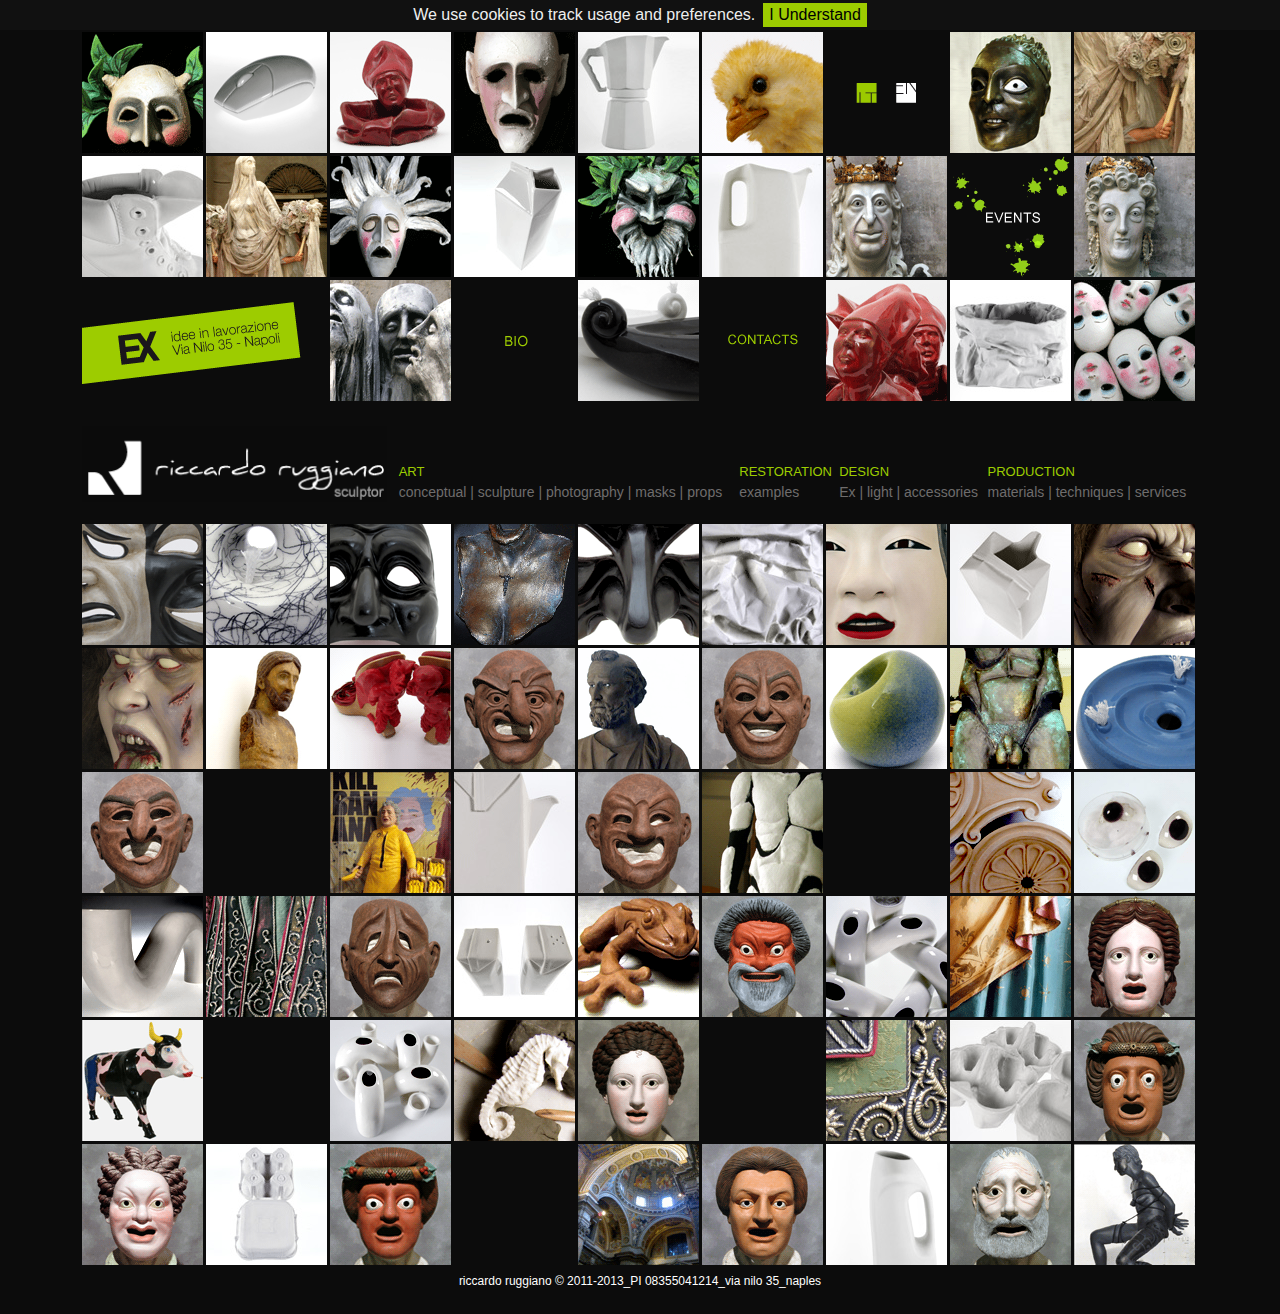
<file: en/index.html>
<!DOCTYPE html PUBLIC "-//W3C//DTD XHTML 1.0 Strict//EN" "http://www.w3.org/TR/xhtml1/DTD/xhtml1-strict.dtd">
<html xmlns="http://www.w3.org/1999/xhtml" xml:lang="en" lang="en"><head>
<title>Riccardo Ruggiano</title>
<meta http-equiv="Content-Type" content="text/html; charset=UTF-8"/>
<meta http-equiv="Content-Style-Type" content="text/css"/>
<link href="favicon.ico" rel="shortcut icon" type="image/x-icon" />
<link href="style.css" rel="stylesheet" type="text/css"/>
<link href="jquery.fancybox-1.3.1.css" rel="stylesheet" type="text/css"/>
<script src="jquery-1.4.2.min.js" type="text/javascript"></script>
<script src="jquery.fancybox-1.3.1.js" type="text/javascript"></script>
<script src="gallery.js" type="text/javascript"></script>
<style type="text/css">
.table_up {
	font-family: Arial, Helvetica, sans-serif;
	font-size: small;
	color: #9dcc00;
}
.table_up a {
  color:#9dcc00;
  text-decoration:none;
}

.table_down {
	font-family: Arial, Helvetica, sans-serif;
	font-size: 14px;
  color:#6f6d6d;
	text-decoration:none;
}

.table_down a {
  color:#6f6d6d;
  text-decoration:none;
}

.table_down a:hover, .table_down a.current {
			color:#fff;
}

.tablepagine1 {
	color: #FFF;
	text-align: left;
	font-family: Arial, Helvetica, sans-serif;
	font-size: 12px;
}
.testoverde {
	color: #9dcc00;
}
.testodescr {
	color: #8a8a8a;
	font-weight: regular;
}
</style>
<script type="text/javascript">
function MM_swapImgRestore() { //v3.0
  var i,x,a=document.MM_sr; for(i=0;a&&i<a.length&&(x=a[i])&&x.oSrc;i++) x.src=x.oSrc;
}
function MM_preloadImages() { //v3.0
  var d=document; if(d.images){ if(!d.MM_p) d.MM_p=new Array();
    var i,j=d.MM_p.length,a=MM_preloadImages.arguments; for(i=0; i<a.length; i++)
    if (a[i].indexOf("#")!=0){ d.MM_p[j]=new Image; d.MM_p[j++].src=a[i];}}
}

function MM_findObj(n, d) { //v4.01
  var p,i,x;  if(!d) d=document; if((p=n.indexOf("?"))>0&&parent.frames.length) {
    d=parent.frames[n.substring(p+1)].document; n=n.substring(0,p);}
  if(!(x=d[n])&&d.all) x=d.all[n]; for (i=0;!x&&i<d.forms.length;i++) x=d.forms[i][n];
  for(i=0;!x&&d.layers&&i<d.layers.length;i++) x=MM_findObj(n,d.layers[i].document);
  if(!x && d.getElementById) x=d.getElementById(n); return x;
}

function MM_swapImage() { //v3.0
  var i,j=0,x,a=MM_swapImage.arguments; document.MM_sr=new Array; for(i=0;i<(a.length-2);i+=3)
   if ((x=MM_findObj(a[i]))!=null){document.MM_sr[j++]=x; if(!x.oSrc) x.oSrc=x.src; x.src=a[i+2];}
}
</script>
<link rel="stylesheet" type="text/css" href="jquery.cookiebar.css" />
<script type="text/javascript" src="jquery.cookiebar.js"></script> 
<script type="text/javascript">
  var _gaq = _gaq || [];
  _gaq.push(['_setAccount', 'UA-28624595-1']);
  _gaq.push(['_trackPageview']);
  (function() {
    var ga = document.createElement('script'); ga.type = 'text/javascript'; ga.async = true;
    ga.src = ('https:' == document.location.protocol ? 'https://ssl' : 'http://www') + '.google-analytics.com/ga.js';
    var s = document.getElementsByTagName('script')[0]; s.parentNode.insertBefore(ga, s);
  })();
</script>

</head>

<body id="page1" onload="MM_preloadImages('images/eng_switchlanguage_on.png')">
<div id="main" style="width:1116px; margin: 0 auto;">
    <!-- content -->
    <div id="content">
    	<!-- .thumbs -->
    	<ul class="thumbs">
        <li><a href="images/big/masks/1Socrate-immaginario_CALANDRINO_ENG.jpg" rel="maschere"><img src="images/thumbs/01_1_Calandrino_mask_Riccardo_Ruggiano_Socrate_immaginario_director_Roberto_De_Simone_costumer_Zaira_De_Vincentis.gif"></a></li>
        <li><a href="images/big/ex/01mouse_ENG.jpg" rel="ex"><img src="images/thumbs/02_1_Mouse_pen_holder_lead-free_porcelain_Ex-Collection_Riccardo_Ruggiano.gif"></a></li>
        <a href="images/big/ex/02mouse_ENG.jpg" rel="ex"></a>
        <li><a href="images/big/scultura/1_scultura_San_Gennaro_Miracolo_Totale_Ruggiano_1.jpg" rel="scultura"><img src="images/thumbs/03_1_San_Gennaro_Saint_Januarius_Miracolo_Totale_Total_Miracle_Riccardo_Ruggiano.gif"></a></li>
        <a href="images/big/scultura/2_scultura_San_Gennaro_Miracolo_Totale_Ruggiano_2.jpg" rel="scultura"></a>
        <li><a href="images/big/masks/2Socrate-immaginario_JUDGES-OF-ATHENS.jpg" rel="maschere"><img src="images/thumbs/04_2_judges-of-Athens_masks_Riccardo_Ruggiano_Socrate_immaginario_director_Roberto_De_Simone_costumer_Zaira_De_Vincentis.gif"></a></li>
        <a href="images/big/masks/3Socrate-immaginario_JUDGES-OF-ATHENS2.jpg" rel="maschere"></a>
        <li><a href="images/big/ex/03broka_ENG.jpg" rel="ex"><img src="images/thumbs/05_3_Broka_carafe_lead-free_porcelain_Ex-Collection_Riccardo_Ruggiano.gif"></a></li>
        <a href="images/big/ex/04broka_ENG.jpg" rel="ex"></a>
        <li><a href="images/big/props/1figurines_chicks1.jpg" rel="oggettiscena"><img src="images/thumbs/06_1_figurine_chick_Kryptonite-in-her-bag_Ivan_Cotroneo_Riccardo_Ruggiano.gif"></a></li>
        <a href="images/big/props/2figurines_chicks2.jpg" rel="oggettiscena"></a>
        <a href="images/big/props/3figurines_chicks3.jpg" rel="oggettiscena"></a>
        <li><img src="images/eng_switchlanguage_off.png" alt="Italiano" width="122" height="122" id="Image1" onmouseout="MM_swapImgRestore()" onmouseover="MM_swapImage('Image1','','images/eng_switchlanguage_on.png',1)" onclick="location.href='/it/index.html';" style="cursor:pointer;"/></li>
        <li><a href="images/big/masks/4Socrate-immaginario_DEMON1.jpg" rel="maschere"><img src="images/thumbs/08_4_demon_mask_Riccardo_Ruggiano_Socrate_immaginario_director_Roberto_De_Simone_costumer_Zaira_De_Vincentis.gif"></a></li>
        <a href="images/big/masks/5Socrate-immaginario_DEMON2.jpg" rel="maschere"></a>
        <li><a href="images/big/props/4costume_Soul_of_Cecilia_Socrate_immaginario1.jpg" rel="oggettiscena"><img src="images/thumbs/09_4_Socrate_immaginario_costume_soul-of-Cecilia_Riccardo_Ruggiano1.gif"></a></li>
        <a href="images/big/props/5costume_Soul_of_Cecilia_Socrate_immaginario2.jpg" rel="oggettiscena"></a>
      </ul>
      <ul class="thumbs">
        <li><a href="images/big/ex/05scarpino_ENG.jpg" rel="ex"><img src="images/thumbs/10_5_Scarpino_vase_lead-free_porcelain_Ex-Collection_Riccardo_Ruggiano.gif"></a></li>
        <a href="images/big/ex/06scarpino_ENG.jpg" rel="ex"></a>
        <li><a href="images/big/props/6costume_Soul_of_Cecilia_Socrate_immaginario3.jpg" rel="oggettiscena"><img src="images/thumbs/11_6_Socrate_immaginario_costume_soul-of-Cecilia_Riccardo_Ruggiano2.gif"></a></li>
        <li><a href="images/big/masks/6Socrate-immaginario_HIPPOLITHUS1.jpg" rel="maschere"><img src="images/thumbs/12_6_Hippolythus_mask_Riccardo_Ruggiano_Socrate_immaginario_director_Roberto_De_Simone_costumer_Zaira_De_Vincentis.gif"></a></li>
        <a href="images/big/masks/7Socrate-immaginario_HIPPOLITHUS2.jpg" rel="maschere"></a>
        <a href="images/big/masks/8Socrate-immaginario_HIPPOLITHUS3.jpg" rel="maschere"></a>
        <li><a href="images/big/ex/07tetruno_ENG.jpg" rel="ex"><img src="images/thumbs/13_7_Tetruno_carafe_lead-free_porcelain_Ex-Collection_Riccardo_Ruggiano.gif"></a></li>
        <a href="images/big/ex/08tetruno_ENG.jpg" rel="ex"></a>
        <li><a href="images/big/masks/9Socrate-immaginario_MASTRANTONIO1_ENG.jpg" rel="maschere"><img src="images/thumbs/14_9_Mastrantonio_mask_Riccardo_Ruggiano_Socrate_immaginario_director_Roberto_De_Simone_costumer_Zaira_De_Vincentis.gif"></a></li>
        <a href="images/big/masks/10Socrate-immaginario_MASTRANTONIO2_ENG.jpg" rel="maschere"></a>
        <a href="images/big/masks/11Socrate-immaginario_MAIN-CHARACTERS.jpg" rel="maschere"></a>
        <li><a href="images/big/ex/09braqua_ENG.jpg" rel="ex"><img src="images/thumbs/15_9_Braqua_carafe_lead-free_porcelain_Ex-Collection_Riccardo_Ruggiano.gif"></a></li>
        <a href="images/big/ex/10braqua_ENG.jpg" rel="ex"></a>
        <li><a href="images/big/masks/12Socrate-immaginario_KING-FERDINAND.jpg" rel="maschere"><img src="images/thumbs/16_12_King_Ferdinand_mask_Riccardo_Ruggiano_Socrate_immaginario_director_Roberto_De_Simone_costumer_Zaira_De_Vincentis.gif"></a></li>
        <li><a href="#eventi" class="subpage" rel="extra1"><img src="images/events.gif"></a></li>
        <li><a href="images/big/masks/13Socrate-immaginario_QUEEN-CAROLINA.jpg" rel="maschere"><img src="images/thumbs/18_13_Queen_Carolina_mask_Riccardo_Ruggiano_Socrate_immaginario_director_Roberto_De_Simone_costumer_Zaira_De_Vincentis.gif"></a></li>
        <a href="images/big/masks/14Socrate-immaginario_KING_QUEEN.jpg" rel="maschere"></a>
      </ul>
      <ul class="thumbs">
        <div id="logoex"><img src="images/EX_idee_in_lavorazione.gif"></div>
        <li><a class="logoex"></a></li>
        <li></li>
        <li><a href="images/big/masks/15Socrate-immagiario_FURIES1.jpg" rel="maschere"><img src="images/thumbs/21_15_furies_masks_Riccardo_Ruggiano_Socrate_immaginario_director_Roberto_De_Simone_costumer_Zaira_De_Vincentis.gif"></a></li>
        <a href="images/big/masks/16Socrate-immaginario_FURIES2.jpg" rel="maschere"></a>
        <li><a href="#bio" class="subpage" rel="extra2"><img src="images/bio.gif"></a></li>
        <li><a href="images/big/light/1lucomba1_ENG.jpg" rel="luce"><img src="images/thumbs/23_1_oil-lamp_Colomba_Riccardo_Ruggiano.gif"></a></li>
        <a href="images/big/light/2lucomba2_ENG.jpg" rel="luce"></a>
        <li><a href="#contatti" class="subpage" rel="extra3"><img src="images/contacts.gif"></a></li>
        <li><a href="images/big/scultura/3_scultura_San_Gennaro_Miracolo_Totale_Ruggiano_3.jpg" rel="scultura"><img src="images/thumbs/25_3_San_Gennaro_Saint_Januarius_Miracolo_Totale_Total_Miracle_Riccardo_Ruggiano.gif"></a></li>
        <a href="images/big/scultura/4_scultura_San_Gennaro_Miracolo_Totale_Ruggiano_4.jpg" rel="scultura"></a>
        <li><a href="images/big/ex/11sakket_ENG.jpg" rel="ex"><img src="images/thumbs/26_11_Sakket_container_lead-free_porcelain_Ex-Collection_Riccardo_Ruggiano.gif"></a></li>
        <a href="images/big/ex/12sakket_ENG.jpg" rel="ex"></a>
        <li><a href="images/big/masks/17Socrate-immaginario_PUPILS.jpg" rel="maschere"><img src="images/thumbs/27_17_pupils_masks_Riccardo_Ruggiano_Socrate_immaginario_director_Roberto_De_Simone_costumer_Zaira_De_Vincentis.gif"></a></li>
      </ul>

      <div class="nav">
      <table width="1116" border="0" cellspacing="0" cellpadding="0">
        <tr>
          <td width="309" height="22">&nbsp;</td>
          <td width="7" height="22">&nbsp;</td>
          <td width="333" height="22" nowrap="nowrap">&nbsp;</td>
          <td width="7" height="22">&nbsp;</td>
          <td width="90" height="22" nowrap="nowrap">&nbsp;</td>
          <td width="7" height="22">&nbsp;</td>
          <td width="141" height="22" nowrap="nowrap">&nbsp;</td>
          <td width="7" height="22">&nbsp;</td>
          <td width="210" height="22" nowrap="nowrap">&nbsp;</td>
        </tr>
        <tr>
          <td rowspan="3"><a href="index.html"><img src="images/logo_Riccardo_Ruggiano_WEB_en.png" width="305" height="76" alt="Riccardo Ruggiano, sculptor" /></a></td>
          <td width="7">&nbsp;</td>
          <td width="333" height="36" nowrap="nowrap">&nbsp;</td>
          <td width="7" height="36">&nbsp;</td>
          <td width="90" height="36" nowrap="nowrap">&nbsp;</td>
          <td width="7" height="36">&nbsp;</td>
          <td width="141" height="36" nowrap="nowrap">&nbsp;</td>
          <td width="7" height="36">&nbsp;</td>
          <td width="210" height="36" nowrap="nowrap">&nbsp;</td>
        </tr>
        <tr class="table_up">
          <td width="7">&nbsp;</td>
          <td width="333" height="20" nowrap="nowrap">ART</td>
          <td width="7" height="20">&nbsp;</td>
          <td width="90" height="20" nowrap="nowrap">RESTORATION</td>
          <td width="7" height="20">&nbsp;</td>
          <td width="141" height="20" nowrap="nowrap">DESIGN</td>
          <td width="7" height="20">&nbsp;</td>
          <td width="210" height="20" nowrap="nowrap">PRODUCTION</td>
        </tr>
        <tr class="table_down">
          <td width="7" height="20" nowrap="nowrap">&nbsp;</td>
          <td width="333" height="20" nowrap="nowrap"><a href="#" class="concettuale">conceptual</a> | <a href="#" class="scultura">sculpture</a> | <a href="#incostruzione" class="subpage">photography</a> | <a href="#" class="maschere">masks</a> | <a href="#" class="oggettiscena">props</a></td>
          <td width="7" height="20" nowrap="nowrap">&nbsp;</td>
          <td width="90" height="20" nowrap="nowrap"> <a href="#" class="restauro">examples</a></td>
          <td width="7" height="20" nowrap="nowrap">&nbsp;</td>
          <td width="141" height="20" nowrap="nowrap"><a href="#" class="ex">Ex</a> | <a href="#" class="luce">light</a> | <a href="#" class="accessori">accessories</a></td>
          <td width="7" height="20" nowrap="nowrap">&nbsp;</td>
          <td width="210" height="20" nowrap="nowrap"><a href="#materiali" class="subpage">materials</a> | <a href="#tecniche" class="subpage">techniques</a> | <a href="#servizi" class="subpage">services</a></td>
        </tr>
        <tr>
          <td height="22">&nbsp;</td>
          <td width="7" height="22" nowrap="nowrap">&nbsp;</td>
          <td width="333" height="22" nowrap="nowrap">&nbsp;</td>
          <td width="7" height="22" nowrap="nowrap">&nbsp;</td>
          <td width="90" height="22" nowrap="nowrap">&nbsp;</td>
          <td width="7" height="22" nowrap="nowrap">&nbsp;</td>
          <td width="141" height="22" nowrap="nowrap">&nbsp;</td>
          <td width="7" height="22" nowrap="nowrap">&nbsp;</td>
          <td width="210" height="22" nowrap="nowrap">&nbsp;</td>
        </tr>
      </table>
      </div>

      <ul class="thumbs">
        <li><a href="images/big/masks/18Baroque_TRAGEDY-AND-COMEDY-MASK1.jpg" rel="maschere"><img src="images/thumbs/28_18_tragedy_and_comedy_mask_Riccardo_Ruggiano.gif"></a></li>
        <a href="images/big/masks/19Baroque_TRAGEDY-AND-COMEDY-MASK2.jpg" rel="maschere"></a>
        <li><a href="images/big/light/3lupalla1_ENG.jpg" rel="luce"><img src="images/thumbs/29_3_oil-lamp_Palla_Riccardo_Ruggiano.gif"></a></li>
        <li><a href="images/big/masks/19mask_1_Commedia-dell'Arte_Pulcinella.jpg" rel="maschere"><img src="images/thumbs/30_20_maschera_commedia_dell'arte_Pulcinella_Ruggiano.gif"></a></li>
        <a href="images/big/masks/19mask_2_Commedia-dell'Arte_Pulcinella.jpg" rel="maschere"></a>
        <a href="images/big/masks/19mask_3_Commedia-dell'Arte_Pulcinella.jpg" rel="maschere"></a>
        <li><a href="#concettuale" class="subpage" rel="concettuale1"><img src="images/thumbs/31_bronze-coated_plaster_Betty-Bee_Riccardo_Ruggiano.gif"></a></li>
        <li><a href="images/big/masks/19mask_4_Commedia-dell'Arte_Captain-Fracassa_01.jpg" rel="maschere"><img src="images/thumbs/32_23_maschera_commedia_dell'arte_Capitan_Fracassa_Ruggiano.gif"></a></li>
        <a href="images/big/masks/19mask_5_Commedia-dell'Arte_Captain-Fracassa_02.jpg" rel="maschere"></a>
        <a href="images/big/masks/19mask_6_Commedia-dell'Arte_Captain-Fracassa_03.jpg" rel="maschere"></a>
        <a href="images/big/masks/19mask_7_Commedia-dell'Arte_Captain-Fracassa_04.jpg" rel="maschere"></a>
        <a href="images/big/masks/19mask_8_Commedia-dell'Arte_Captain-Fracassa_05.jpg" rel="maschere"></a>
        <li><a href="images/big/ex/13sakk_ENG.jpg" rel="ex"><img src="images/thumbs/33_13_Sakk_container_lead-free_porcelain_Ex-Collection_Riccardo_Ruggiano.gif"></a></li>
        <a href="images/big/ex/14sakk_ENG.jpg" rel="ex"></a>
        <li><a href="images/big/masks/20omote_onna1_ENG.jpg" rel="maschere"><img src="images/thumbs/34_28_Noh_mask_Omote_Onna_Riccardo_Ruggiano.gif"></a></li>
        <a href="images/big/masks/21omote_onna2_ENG.jpg" rel="maschere"></a>
        <li><a href="images/big/ex/15tetrafru_ENG.jpg" rel="ex"><img src="images/thumbs/35_15_Tetrafru1_carafe_lead-free_porcelain_Ex-Collection_Riccardo_Ruggiano.gif"></a></li>
        <li><a href="images/big/masks/22film_mask_The-Exorcist_Linda-Blair1.jpg" rel="maschere"><img src="images/thumbs/36_30_The_Exorcist_Linda_Blair_mask_Riccardo_Ruggiano1.gif"></a></li>
        <a href="images/big/masks/23film_mask_The-Exorcist_Linda-Blair2.jpg" rel="maschere"></a>
      </ul>
      <ul class="thumbs">
        <li><a href="images/big/masks/24film_mask_The-Exorcist_Linda-Blair3.jpg" rel="maschere"><img src="images/thumbs/37_32_The_Exorcist_Linda_Blair_mask_Riccardo_Ruggiano2.gif"></a></li>
        <a href="images/big/masks/25film_mask_The-Exorcist_Linda-Blair4.jpg" rel="maschere"></a>
        <li><a href="#restauro" class="subpage" rel="restauro1"><img src="images/thumbs/38_restoration_Byzantine_wooden_Christ_Girolamini_Riccardo_Ruggiano.gif"></a></li>
        <li><a href="images/big/accessories/1shoe_heel_devil1.jpg" rel="accessori"><img src="images/thumbs/39_1_shoe_hill_resin_devil_La_Scarabattola_Riccardo_Ruggiano.gif"></a></li>
        <a href="images/big/accessories/2shoe_heel_devil2.jpg" rel="accessori"></a>
        <li><a href="images/big/masks/26Atellan-farce_mask_BUCCUS.jpg" rel="maschere"><img src="images/thumbs/40_34_Atellan_Farce_Buccus_mask_Riccardo_Ruggiano.gif"></a></li>
        <li><a href="images/big/scultura/5_scultura_San_Pietro_Ruggiano1.jpg" rel="scultura"><img src="images/thumbs/41_5_San_Pietro_Saint_Peter_sculpture_Riccardo_Ruggiano.gif"></a></li>
        <a href="images/big/scultura/6_scultura_San_Pietro_Ruggiano2.jpg" rel="scultura"></a>
        <a href="images/big/scultura/7_scultura_San_Pietro_Ruggiano3.jpg" rel="scultura"></a>
        <a href="images/big/scultura/8_scultura_San_Pietro_Ruggiano4.jpg" rel="scultura"></a>
        <a href="images/big/scultura/9_scultura_San_Pietro_Ruggiano5.jpg" rel="scultura"></a>
        <a href="images/big/scultura/10_scultura_San_Pietro_Ruggiano6.jpg" rel="scultura"></a>
        <li><a href="images/big/masks/27Atellan-farce_mask_DOSSENNUS.jpg" rel="maschere"><img src="images/thumbs/42_35_Atellan_Farce_Dossennus_mask_Riccardo_Ruggiano.gif"></a></li>
        <li><a href="images/big/light/4lupalla2_ENG.jpg" rel="luce"><img src="images/thumbs/43_4_oil-lamp_Palla2_Riccardo_Ruggiano.gif"></a></li>
        <li><a href="images/big/props/7costume_demon_Socrate_immaginario1.jpg" rel="oggettiscena"><img src="images/thumbs/44_7_Socrate_immaginario_costume_demon_Riccardo_Ruggiano1.gif"></a></li>
        <li><a href="images/big/light/5lurale1_ENG.jpg" rel="luce"><img src="images/thumbs/45_5_oil-lamp_Spirale_Riccardo_Ruggiano.gif"></a></li>
        <a href="images/big/light/6lurale2_ENG.jpg" rel="luce"></a>
      </ul>
      <ul class="thumbs">
        <li><a href="images/big/masks/28Atellan-farce_mask_LAMIA.jpg" rel="maschere"><img src="images/thumbs/46_36_Atellan_Farce_Lamia_mask_Riccardo_Ruggiano.gif"></a></li>
        <li></li>
        <li><a href="#concettuale" class="subpage" rel="concettuale2"><img src="images/thumbs/48_resin_acrylic_paint_Roxy-in-the-box_Riccardo_Ruggiano.gif"></a></li>
        <li><a href="images/big/ex/16tetrafru_ENG.jpg" rel="ex"><img src="images/thumbs/49_16_Tetrafru2_carafe_lead-free_porcelain_Ex-Collection_Riccardo_Ruggiano.gif"></a></li>
        <li><a href="images/big/masks/29Atellan-farce_mask_MACCUS.jpg" rel="maschere"><img src="images/thumbs/50_37_Atellan_Farce_Maccus_mask_Riccardo_Ruggiano.gif"></a></li>
        <li><a href="images/big/props/8costume_demon_Socrate_immaginario2.jpg" rel="oggettiscena"><img src="images/thumbs/51_8_Socrate_immaginario_costume_demon_Riccardo_Ruggiano2.gif"></a></li>
        <a href="images/big/props/9costume_demon_Socrate_immaginario3.jpg" rel="oggettiscena"></a>
        <li></li>
        <li><a href="images/big/light/7roman_oil-lamp1_ENG.jpg" rel="luce"><img src="images/thumbs/53_7_Roman_oil-lamp_Riccardo_Ruggiano.gif"></a></li>
        <a href="images/big/light/8roman_oil-lamp2_ENG.jpg" rel="luce"></a>
        <li><a href="#restauro" class="subpage" rel="restauro2"><img src="images/thumbs/54_restoration_eyes_Madonna_Riccardo_Ruggiano.gif"></a></li>
      </ul>
      <ul class="thumbs">
        <li><a href="images/big/light/9modular_candle_holder1_ENG.jpg" rel="luce"><img src="images/thumbs/55_9_modular_candle_holder_Riccardo_Ruggiano.gif"></a></li>
        <a href="images/big/light/10modular_candle_holder2_ENG.jpg" rel="luce"></a>
        <li><a href="images/big/props/10costumes_female_dress_Cavalleria_rusticana1.jpg" rel="oggettiscena"><img src="images/thumbs/56_10_Cavalleria_Rusticana_costumes_female-dress_Riccardo_Ruggiano1.gif"></a></li>
        <li><a href="images/big/masks/30Atellan-farce_mask_PAPPUS.jpg" rel="maschere"><img src="images/thumbs/57_38_Atellan_Farce_Pappus_mask_Riccardo_Ruggiano.gif"></a></li>
        <li><a href="images/big/ex/17sikk_kiatt_ENG.jpg" rel="ex"><img src="images/thumbs/58_17_Sikk&Kiatt_salt-and-pepper_lead-free_porcelain_Ex-Collection_Riccardo_Ruggiano.gif"></a></li>
        <li><a href="images/big/accessories/3frog1.jpg" rel="accessori"><img src="images/thumbs/59_3_frog_Riccardo_Ruggiano.gif"></a></li>
        <a href="images/big/accessories/4frog2.jpg" rel="accessori"></a>
        <li><a href="images/big/masks/31New-Comedy_HEGEMON-THERAPON.jpg" rel="maschere"><img src="images/thumbs/60_39_New_Comedy_mask_Hegemon-therapon_main_slave_Riccardo_Ruggiano.gif"></a></li>
        <li><a href="images/big/light/11modular_candle_holder3_ENG.jpg" rel="luce"><img src="images/thumbs/61_11_modular_candle_holder_2_Riccardo_Ruggiano.gif"></a></li>
        <li><a href="images/big/scultura/11_scultura_San_Pietro_Ruggiano7.jpg" rel="scultura"><img src="images/thumbs/62_11_San_Pietro_Saint_Peter_sculpture_Riccardo_Ruggiano.gif"></a></li>
        <a href="images/big/scultura/12_scultura_San_Pietro_Ruggiano8.jpg" rel="scultura"></a>
        <a href="images/big/scultura/13_scultura_San_Pietro_Ruggiano9.jpg" rel="scultura"></a>
        <a href="images/big/scultura/14_scultura_San_Pietro_Ruggiano10.jpg" rel="scultura"></a>
        <li><a href="images/big/masks/32New-Comedy_TELEION-HETAIRICON_HETAERA.jpg" rel="maschere"><img src="images/thumbs/63_40_New_Comedy_mask_Teleion-hetairicon_the_elderly_Hetaera_Riccardo_Ruggiano.gif"></a></li>
      </ul>
      <ul class="thumbs">
        <li><a href="#concettuale" class="subpage" rel="concettuale3"><img src="images/thumbs/64_resin_polyurethane_cowparade_Roxy-in-the-box_Riccardo_Ruggiano.gif"></a></li>
        <li></li>
        <li><a href="images/big/light/12modular_candle_holder4_ENG.jpg" rel="luce"><img src="images/thumbs/66_12_modular_candle_holder_1_Riccardo_Ruggiano.gif"></a></li>
        <li><a href="images/big/accessories/5hippocampus.jpg" rel="accessori"><img src="images/thumbs/67_5_hippocampus_Riccardo_Ruggiano.gif"></a></li>
        <li><a href="images/big/masks/33New-Comedy_PSEUDOKORE.jpg" rel="maschere"><img src="images/thumbs/68_41_New_Comedy_mask_Pseudokore_false_virgin_Riccardo_Ruggiano.gif"></a></li>
        <li></li>
        <li><a href="images/big/props/11costumes_female_dress_Cavalleria_rusticana2.jpg" rel="oggettiscena"><img src="images/thumbs/70_11_Cavalleria_Rusticana_costumes_female-dress_Riccardo_Ruggiano2.gif"></a></li>
        <li><a href="images/big/ex/18uvi8_ENG.jpg" rel="ex"><img src="images/thumbs/71_18_Uvi8_container_lead-free_porcelain_Ex-Collection_Riccardo_Ruggiano.gif"></a></li>
        <a href="images/big/ex/19uvi8_ENG.jpg" rel="ex"></a>
        <li><a href="images/big/masks/34New-Comedy_EPISEISTOS.jpg" rel="maschere"><img src="images/thumbs/72_42_New_Comedy_mask_Episeistos_vaingloriuos_soldier_Riccardo_Ruggiano.gif"></a></li>
      </ul>
      <ul class="thumbs">
        <li><a href="images/big/masks/35New-Comedy_SPARTOPOLIOS-LEKTIKE.jpg" rel="maschere"><img src="images/thumbs/73_43_New_Comedy_mask_Spartopolios_lektike_chatterbox_Riccardo_Ruggiano.gif"></a></li>
        <li><a href="images/big/ex/20uvi4_ENG.jpg" rel="ex"><img src="images/thumbs/74_20_Uvi4_container_lead-free_porcelain_Ex-Collection_Riccardo_Ruggiano.gif"></a></li>
        <li><a href="images/big/masks/36New-Comedy_OULOS-NEANISKOS.jpg" rel="maschere"><img src="images/thumbs/75_44_New_Comedy_mask_Oulos_neaniskos_young_man_Riccardo_Ruggiano.gif"></a></li>
        <li></li>
        <li><a href="#restauro" class="subpage" rel="restauro3"><img src="images/thumbs/77_restoration_SS_Marcellino_Festo_Riccardo_Ruggiano.gif"></a></li>
        <li><a href="images/big/masks/37New-Comedy_KOLAX.jpg" rel="maschere"><img src="images/thumbs/78_45_New_Comedy_mask_Kolax_flatterer_Riccardo_Ruggiano.gif"></a></li>
        <li><a href="images/big/ex/21acex_ENG.jpg" rel="ex"><img src="images/thumbs/79_21_Acex_vase_lead-free_porcelain_Ex-Collection_Riccardo_Ruggiano.gif"></a></li>
        <li><a href="images/big/masks/38New-Comedy_PAPPOS-PROTOS.jpg" rel="maschere"><img src="images/thumbs/80_46_New_Comedy_mask_Pappos_protos_first_grandfather_Riccardo_Ruggiano.gif"></a></li>
        <li><a href="#concettuale" class="subpage" rel="concettuale4"><img src="images/thumbs/81_resin_Gloria-Pastore_Riccardo_Ruggiano.gif"></a></li>
      </ul>
    	<!-- /.thumbs -->
    </div>

      
      <!-- .box -->
      <div style="display:none;">
        <div class="box_tipo1" id="concettuale">
<table width="100%" border="0" align="left" cellpadding="0" cellspacing="0" class="tablepagine1">
  <tr>
    <td width="30" height="30">&nbsp;</td>
    <td width="264" height="30">&nbsp;</td>
    <td width="30" height="30">&nbsp;</td>
    <td height="30">&nbsp;</td>
    <td width="40" height="30">&nbsp;</td>
  </tr>
  <tr>
  	<td width="30" height="30">&nbsp;</td>
    <td width="264" height="30">&nbsp;</td>
    <td width="30" height="30">&nbsp;</td>
    <td height="30" style="text-align:left"><img src="conceptual_art/conceptual.png" width="210" height="68" alt="conceptual_art" /></td>
    <td width="40" height="30">&nbsp;</td>
  </tr>
  <tr>
    <td width="30" height="20">&nbsp;</td>
    <td width="264" height="20">&nbsp;</td>
    <td width="30" height="20">&nbsp;</td>
    <td height="20">&nbsp;</td>
    <td width="40" height="20">&nbsp;</td>
  </tr>
  <tr>
    <td width="30">&nbsp;</td>
    <td width="264"><img src="conceptual_art/art.png" width="263" height="24" alt="art" /></td>
    <td width="30">&nbsp;</td>
    <td>&nbsp;</td>
    <td width="40">&nbsp;</td>
  </tr>
  <tr>
    <td width="30" height="30">&nbsp;</td>
    <td width="264" height="30">&nbsp;</td>
    <td width="30" height="30">&nbsp;</td>
    <td height="30">&nbsp;</td>
    <td width="40" height="30">&nbsp;</td>
  </tr>
  <tr>
    <td width="30">&nbsp;</td>
    <td width="264" valign="top">

<div id="slideshow_5">

<!-- Radio -->
<input checked="checked" name="pan-5s" id="pan-5s1" type="radio"></input> 
<input name="pan-5s" id="pan-5s2" type="radio"></input> 
<input name="pan-5s" id="pan-5s3" type="radio"></input> 
<input name="pan-5s" id="pan-5s4" type="radio"></input> 
<input name="pan-5s" id="pan-5s5" type="radio"></input>

<div id="slides">
<div id="mask">
<div class="slide_content">

<div class="pannello" id="p1"> <!-- Pannello 1 -->
<div style=" background-image: url(conceptual_art/neck_plaster_bronze_patina_Beety_Bee_Riccardo_Ruggiano.png); background-size: 100%; height: 264px"></div>
</div>

<div class="pannello" id="p2"> <!-- Pannello 2 -->
<div style=" background-image: url(conceptual_art/forearm_womb_gauze_polyresin_Betty_Bee_Riccardo_Ruggiano.jpg); background-size: 100%; height: 264px"></div>
</div>

<div class="pannello" id="p3"> <!-- Pannello 3 -->
<div style=" background-image: url(conceptual_art/foot_gauze_polyresin_Betty_Bee_Riccardo_Ruggiano.jpg); background-size: 100%; height: 264px"></div>
</div>

<div class="pannello" id="p4"> <!-- Pannello 4 -->
<div style=" background-image: url(conceptual_art/neck_latex_fibre_aluminium_patina_Betty_Bee_Riccardo_Ruggiano.jpg); background-size: 100%; height: 264px"></div>
</div>

<div class="pannello" id="p5"> <!-- Pannello 5 -->
<div style=" background-image: url(conceptual_art/forearm_womb_trasparent_resin_Betty_Bee_Riccardo_Ruggiano.jpg); background-size: 100%; height: 264px"></div>
</div>
</div>
</div>
</div>

<div id="active">
<label for="pan-5s1"></label>
<label for="pan-5s2"></label>
<label for="pan-5s3"></label>
<label for="pan-5s4"></label>
<label for="pan-5s5"></label>
</div>

</div></td>
    <td width="30">&nbsp;</td>
    <td valign="top"><p>artist<br />
      BETTY BEE</p>
      <p>project<br />
      <span class="testodescr"><span class="testoverde">Evanescence</span></span></p>
      <p>MAXXI museum<br />
      Rome 2007</p>
      <p><img src="conceptual_art/in_focus.png" width="99" height="24" alt="in focus" /><br />
      <span class="testodescr">The project plays on the body, the symbols and the iconography dear to the artist. Neck, womb, forearm and foot. Cast from life. The pieces are made of four different materials: plaster with bronze patina; latex and fibre with aluminium patina; gauze and polyresin; transparent resin.</span></p>
      </td>
    <td width="40">&nbsp;</td>
  </tr>
  <tr>
    <td width="30" height="2">&nbsp;</td>
    <td width="264" height="2">&nbsp;</td>
    <td width="30" height="2">&nbsp;</td>
    <td height="2">&nbsp;</td>
    <td width="40" height="2">&nbsp;</td>
  </tr>
  <tr>
    <td width="30">&nbsp;</td>
    <td width="264" valign="top"><img src="conceptual_art/resin_acrylic_paints_Roxy_in_the_Box_Riccardo_Ruggiano.jpg" width="264" height="264" alt="Roxy in the Box" /></td>
    <td width="30">&nbsp;</td>
    <td valign="top"><p>artist<br />
      ROXY IN THE BOX</p>
      <p>project<br />
        <span class="testodescr"><span class="testoverde">Kill banana</span></span></p>
      <p>hotel POOOOP<br />
        Contemporary art gallery<br />
      Pescara 2007</p>
<p><img src="conceptual_art/in_focus.png" width="99" height="24" alt="in focus" /><br />
    <span class="testodescr">Clay model, resin prototype and copies. Acrylic paints.</span></p></td>
    <td width="40">&nbsp;</td>
  </tr>
  <tr>
    <td width="30" height="20">&nbsp;</td>
    <td width="264" height="20">&nbsp;</td>
    <td width="30" height="20">&nbsp;</td>
    <td height="20">&nbsp;</td>
    <td width="40" height="20">&nbsp;</td>
  </tr>
  <tr>
    <td width="30">&nbsp;</td>
    <td width="264" valign="top"><img src="conceptual_art/cow_resin_polyurethane_Roxi_in_the_Box_Riccardo_Ruggiano.jpg" width="264" height="264" alt="Roxy in the Box" /></td>
    <td width="30">&nbsp;</td>
    <td valign="top"><p>artist<br />
      ROXY IN THE BOX</p>
      <p>project<br />
        <span class="testodescr"><span class="testoverde">'Polpa' fiction</span></span></p>
      <p>Cow Parade<br />
      Florence 2005</p>
      <p><img src="conceptual_art/in_focus.png" width="99" height="24" alt="in focus" /><br />
    <span class="testodescr">Cow 2,16 x 1,55 m. Resin and polyurethane decoration on a fibreglass frame. Airbrush paint.</span></p></td>
    <td width="40">&nbsp;</td>
  </tr>
  <tr>
    <td height="20">&nbsp;</td>
    <td height="20">&nbsp;</td>
    <td height="20">&nbsp;</td>
    <td height="20">&nbsp;</td>
    <td width="40" height="20">&nbsp;</td>
  </tr>
  <tr>
    <td>&nbsp;</td>
    <td valign="top">
    
<div id="slideshow_4">

<!-- Radio -->

<input checked="checked" name="pan-4s" id="pan-4s1" type="radio"></input>
<input name="pan-4s" id="pan-4s2" type="radio"></input> 
<input name="pan-4s" id="pan-4s3" type="radio"></input> 
<input name="pan-4s" id="pan-4s4" type="radio"></input>
<div id="slides">
<div id="mask">
<div class="slide_content">

<div class="pannello" id="p1"> <!-- Pannello 1 -->
<div style=" background-image: url(conceptual_art/copied_in_polyresin_1.jpg); background-size: 100%; height: 264px"></div>
</div>

<div class="pannello" id="p2"> <!-- Pannello 2 -->
<div style=" background-image: url(conceptual_art/copied_in_polyresin_2.jpg); background-size: 100%; height: 264px"></div>
</div>

<div class="pannello" id="p3"> <!-- Pannello 3 -->
<div style=" background-image: url(conceptual_art/copied_in_polyresin_3.jpg); background-size: 100%; height: 264px"></div>
</div>

<div class="pannello" id="p4"> <!-- Pannello 4 -->
<div style=" background-image: url(conceptual_art/copied_in_polyresin_4.jpg); background-size: 100%; height: 264px"></div>
</div>

</div>
</div>
</div>

<div id="active">
<label for="pan-4s1"></label>
<label for="pan-4s2"></label>
<label for="pan-4s3"></label>
<label for="pan-4s4"></label>
</div>

</div></td>
    <td>&nbsp;</td>
    <td valign="top"><p>artist<br />
      GLORIA PASTORE</p>
      <p>project<br />
        <span class="testodescr"><span class="testoverde">Guardo (I peep)</span></span></p>
      <p>MLAC<br />
      Rome 2004</p>
      <p><img src="conceptual_art/in_focus.png" width="99" height="24" alt="in focus" /><br />
    <span class="testodescr">Formed and copied in polyresin.</span></p></td>
    <td width="40">&nbsp;</td>
  </tr>
  <tr>
    <td height="40">&nbsp;</td>
    <td height="40">&nbsp;</td>
    <td height="40">&nbsp;</td>
    <td height="40">&nbsp;</td>
    <td width="40" height="40">&nbsp;</td>
  </tr>
</table>
        </div>
  </div>
      <!-- /.box -->
      <!-- .box -->
<div style="display:none;">
<div class="box_tipo1" id="eventi">
<table width="100%" border="0" align="left" cellpadding="0" cellspacing="0" class="tablepagine1">
  <tr>
    <td width="30" height="30">&nbsp;</td>
    <td width="264" height="30">&nbsp;</td>
    <td width="30" height="30">&nbsp;</td>
    <td height="30">&nbsp;</td>
    <td width="40" height="30">&nbsp;</td>
  </tr>
  <tr>
  	<td width="30">&nbsp;</td>
    <td width="264" height="30">&nbsp;</td>
    <td width="30" height="20">&nbsp;</td>
    <td height="20"style="text-align: left"><img src="events/events.png" width="128" height="48" alt="events" /></td>
    <td width="40" height="20">&nbsp;</td>
  </tr>
  <tr>
    <td width="30" height="20">&nbsp;</td>
    <td width="264" height="20">&nbsp;</td>
    <td width="30" height="20">&nbsp;</td>
    <td height="20">&nbsp;</td>
    <td width="40" height="20">&nbsp;</td>
  </tr>
  <tr>
    <td width="30">&nbsp;</td>
    <td width="264"><img src="events/barra_riccardoruggiano.gif" width="264" height="24" alt="Riccardo Ruggiano" /></td>
    <td width="30">&nbsp;</td>
    <td>&nbsp;</td>
    <td width="40">&nbsp;</td>
  </tr>
  <tr>
    <td width="30" height="30">&nbsp;</td>
    <td width="264" height="30">&nbsp;</td>
    <td width="30" height="30">&nbsp;</td>
    <td height="30">&nbsp;</td>
    <td width="40" height="30">&nbsp;</td>
  </tr>
  <tr>
    <td width="30">&nbsp;</td>
    <td width="264" valign="top"><img src="events/Porta_Fortuna_galleria_ESSEARTE_Riccardo_Ruggiano.jpg" alt="Porta Fortuna - Riccardo Ruggiano at ESSEARTE" width="264" height="264" align="top" /></td>
    <td width="30">&nbsp;</td>
    <td valign="top"><p><span class="testoverde">INAUGURAZIONE &quot;ESSEARTE&quot;</span><br />
      Nuova galleria d&rsquo;arte contemporanea degli Scu8<br />
      </p>
      <p><span class="testodescr"><span class="testoverde">20 aprile 2013 - 8 maggio 2013</span></span><br />
        Ex seminario dei nobili - Palazzo Real Monte Manso di Scala<br />
        Via Nilo 34, Napoli - 1° piano - scala A
      </p>
      <p>Collettiva, 28 artisti in mostra - mar/sab 11-13.30/16-18.30<br />
      PORTA FORTUNA - Riccardo Ruggiano</p>
      <p><img src="conceptual_art/in_focus.png" width="99" height="24" alt="in focus" /><br />
      <span class="testodescr">&quot;&#8230; Una sfida&#8230; contro l&rsquo;industria dell&rsquo;arte, contro le regole e i meccanismi economici su cui essa si regge che&#8230; hanno fatto diventare l&rsquo;opera un bene di lusso e di investimento&#8230; uno spazio espositivo &quot;pro-oggetto&quot; dove&#8230; creare progetti comuni e condivisi&#8230; Un percorso non facile, ma necessario. Riavvicinare il pubbblico all&rsquo;arte contemporanea&quot; &nbsp;&nbsp;<a href="http://www.levanteonline.net/index.php/cultura/eventi/8496-essearte-la-nuova-sfida-degli-scu8.html" target="_blank">articolo Alessia De Maio</a></span></p></td>
    <td width="40">&nbsp;</td>
  </tr><tr>
    <td width="30" height="20">&nbsp;</td>
    <td width="264" height="20">&nbsp;</td>
    <td width="30" height="20">&nbsp;</td>
    <td height="20">&nbsp;</td>
    <td width="40" height="20">&nbsp;</td>
  </tr>
  <tr>
    <td width="30">&nbsp;</td>
    <td width="264" valign="top"><img src="events/artestesa_Ruggiano.jpg" alt="Lucestesa - Trees of an artist" width="264" height="264" align="top" /></td>
    <td width="30">&nbsp;</td>
    <td valign="top"><p><span class="testoverde">LUCESTESA &quot;TREES OF AN ARTIST&quot;</span><br />
      organised by Artestesa<br />
      </p>
      <p><span class="testodescr"><span class="testoverde">7 December 2012 - 6 January 2013</span></span><br />
        Ex seminario dei nobili - Real Monte Manso di Scala Palace<br />
        Via Nilo 34, Naples – visiting hours: 8.30am – 8pm
      </p>
      <p>Group exhibition - 23 artists exhibiting, preview on Friday 7 December</p>
      <p><img src="conceptual_art/in_focus.png" width="99" height="24" alt="in focus" /><br />
      <span class="testodescr">&quot;&#8230; if art is hanging by a thread, it is indeed a thread of hope&rdquo;&#8230; As per tradition, the Christmas tree is decorated on the day of the Immaculate Conception. Artesa decorates trees with art. During the exhibition, arranged performances and improvised events will take place; the art studios and the creative workshops inside the old courtyard will open to the public.&quot;</span></p></td>
    <td width="40">&nbsp;</td>
  </tr>
  <tr>
    <td width="30" height="20">&nbsp;</td>
    <td width="264" height="20">&nbsp;</td>
    <td width="30" height="20">&nbsp;</td>
    <td height="20">&nbsp;</td>
    <td width="40" height="20">&nbsp;</td>
  </tr>
  <tr>
    <td width="30">&nbsp;</td>
    <td width="264" valign="top"><img src="events/Temple_of_Pomona_Salerno_Atellan_masks_Pulcinella_mask_Riccardo_Ruggiano.jpg" alt="Pulcinella and Atellan farces" width="264" height="264" align="top" /></td>
    <td width="30">&nbsp;</td>
    <td valign="top"><p><span class="testoverde">PULCINELLA AND ATELLAN FARCES</span><br />
      Origins of interculturality and continuity<br />
      </p>
      <p><span class="testodescr"><span class="testoverde">1 December 2012 – 6 January 2013</span></span><br />
        Temple of Pomona<br />
        Salerno
      </p>
      <p>Cultural twinning programme between Salerno and Naples</p>
      <p><img src="conceptual_art/in_focus.png" width="99" height="24" alt="in focus" /><br />
      <span class="testodescr">&quot;There are many similarities between theatre jesters of different epochs. Eighteenth century theories sought their lineage among the Atellan Farces and the Pulcinelli. As part of the exhibition dedicated to the traditional art of eighteenth-century Naples, the sculptor Riccardo Ruggiano presents a comparison between the Pulcinella mask of the Commedia dell&rsquo;Arte and the Maccus mask of the Osco-Sabellian Theatre.&quot;</span></p></td>
    <td width="40">&nbsp;</td>
  </tr>
  <tr>
    <td width="30" height="20">&nbsp;</td>
    <td width="264" height="20">&nbsp;</td>
    <td width="30" height="20">&nbsp;</td>
    <td height="20">&nbsp;</td>
    <td width="40" height="20">&nbsp;</td>
  </tr>
  <tr>
    <td width="30">&nbsp;</td>
    <td width="264" valign="top"><img src="events/From_mask_to_mask_Plauto_Riccardo_Ruggiano.jpg" alt="From mask to mask - Plauto - masks by Riccardo Ruggiano" width="264" height="264" align="top" /></td>
    <td width="30">&nbsp;</td>
    <td valign="top"><p><span class="testoverde">DI MASCHERA IN MASCHERA - FROM MASK TO MASK</span><br />
      Festival of the theatrical mask tradition in Campania<br />
      from the Atellan Farce to the Commedia dell&rsquo;Arte - 4th edition<br />
      </p>
      <p><span class="testodescr"><span class="testoverde">30 June 2012</span></span><br />
        Courtyard of Lanza Palace<br />
        Capua
      </p>
      <p>Il comico di Plauto - Plautus&rsquo;s comic</p>
      <p><img src="conceptual_art/in_focus.png" width="99" height="24" alt="in focus" /><br />
      <span class="testodescr">&quot;The event will host a presentation by the philologist, Professor Renato Raffaeli, and a performance by the actors of &rsquo;La Mansarda&rsquo; of short passages of Plautus&rsquo; comedies, taking on the significant challenge of reproducing the original comic effect in a contemporary translation. Masks by Riccardo Ruggiano.&quot;</span></p></td>
    <td width="40">&nbsp;</td>
  </tr>
  <tr>
    <td width="30" height="20">&nbsp;</td>
    <td width="264" height="20">&nbsp;</td>
    <td width="30" height="20">&nbsp;</td>
    <td height="20">&nbsp;</td>
    <td width="40" height="20">&nbsp;</td>
  </tr>
  <tr>
  </tr><td width="30">&nbsp;</td>
    <td width="264" valign="top"><img src="events/cortili_d'eccellenza_courtyards_of_excellence_masks_porcellane_Ruggiano.jpg" alt="Courtyards of excellence" width="264" height="264" align="top" /></td>
    <td width="30">&nbsp;</td>
    <td valign="top"><p><span class="testoverde">CORTILI D&rsquo;ECCELLENZA - COURTYARDS OF EXCELLENCE</span><br />
      Neapolitan craftsmanship</p>
      <p><span class="testodescr"><span class="testoverde">14-20 May 2012</span></span><br />
        Monte di Piet&agrave; Palace<br />
        Naples
      </p>
      <p>Group exhibition</p>
      <p><img src="conceptual_art/in_focus.png" width="99" height="24" alt="in focus" /><br />
      <span class="testodescr">&quot;the event will host some of the most important Neapolitan craftsmen, who will exhibit their artworks in the marvellous setting of Monte di Piet&agrave; Palace. In the exhibition complex, it will be possible to admire the artworks of the sculptor Riccardo Ruggiano. The aim of the Foundation &rsquo;Comunit&agrave; del Centro Storico di Napoli&rsquo; is to promote exceptional craftsmanship in order to revitalise the historical centre.&quot;</span></p></td>
    <td width="40">&nbsp;</td>
  </tr>
  <tr>
    <td width="30" height="20">&nbsp;</td>
    <td width="264" height="20">&nbsp;</td>
    <td width="30" height="20">&nbsp;</td>
    <td height="20">&nbsp;</td>
    <td width="40" height="20">&nbsp;</td>
  </tr>
  <tr>
  </tr><td width="30">&nbsp;</td>
    <td width="264" valign="top"><img src="events/the_faces_of_Saint_Januarius_Total_Miracle_Riccardo_Ruggiano_ph_Ornella_Zerlenga.jpg" alt="Total Miracle - The faces of Saint Januarius" width="264" height="264" align="top" /></td>
    <td width="30">&nbsp;</td>
    <td valign="top"><p><span class="testoverde">I VOLTI DI SAN GENNARO - THE FACES OF SAINT JANUARIUS</span><br />
     iconographic and group exhibition</p>
      <p><span class="testodescr"><span class="testoverde">30 March – 30 June 2012</span></span><br />
        Museum of the Treasure of St. Januarius<br />
        Domenichino Rooms<br />
        Naples
      </p>
      <p><img src="conceptual_art/in_focus.png" width="99" height="24" alt="in focus" /><br />
      <span class="testodescr">&quot;The exhibition is divided in three areas; the third will house the &rsquo;profane St. Januarius&rsquo;. Visitors will be introduced to several curious products showing the image of the Saint, as a testimony to Neapolitans&rsquo; consideration of their patron as a lay and transverse saint.&quot; Riccardo Ruggiano has been invited to exhibit his artwork &rsquo;Total Miracle&rsquo;.<br />
      <br />
      Photo: Ornella Zerlenga</span></p></td>
    <td width="40">&nbsp;</td>
  </tr>
  <tr>
    <td width="30" height="20">&nbsp;</td>
    <td width="264" height="20">&nbsp;</td>
    <td width="30" height="20">&nbsp;</td>
    <td height="20">&nbsp;</td>
    <td width="40" height="20">&nbsp;</td>
  </tr>
  <tr>
  </tr><td width="30">&nbsp;</td>
    <td width="264" valign="top"><img src="events/Total_Miracle_Nea_Polis_Riccardo_Ruggiano.jpg" alt="Total Miracle - Nea Artgallery - 'Polis'" width="264" height="264" align="top" /></td>
    <td width="30">&nbsp;</td>
    <td valign="top"><p><span class="testoverde">POLIS</span><br />
      Group exhibition</p>
      <p><span class="testodescr"><span class="testoverde">October 2011 - April 2012</span></span><br />
        Nea Artgallery<br />
        Naples
      </p>
      <p>MIRACOLO TOTALE - TOTAL MIRACLE</p>
      <p><img src="conceptual_art/in_focus.png" width="99" height="24" alt="in focus" /><br />
      <span class="testodescr">&quot;Nea opens up with Polis, a collective exhibition of 27 Neapolitan artists. Using different expressive languages, both opposed and complementary, the many directions in which the city&rsquo;s creativity is heading will be explored through their artworks. Among the artists is Riccardo Ruggiano, whose artwork &rsquo;Total Miracle&rsquo; has been chosen for the magazine cover.&quot;<br />
      <a href="http://issuu.com/nea_artgallery/docs/arte_rivista_01" target="_blank">Nea | ArteRivista n. 01</a></span></p></td>
    <td width="40">&nbsp;</td>
  </tr>
  <tr>
    <td width="30" height="20">&nbsp;</td>
    <td width="264" height="20">&nbsp;</td>
    <td width="30" height="20">&nbsp;</td>
    <td height="20">&nbsp;</td>
    <td width="40" height="20">&nbsp;</td>
  </tr>
  <tr>
    <td width="30">&nbsp;</td>
    <td width="264" valign="top"><img src="events/Trionfante_Triumphant_restored_Byzantine_Christ_Riccardo_Ruggiano_ph_Sergio_Siano.jpg" alt="restored Byzantine Christ Riccardo Ruggiano" width="264" height="264" align="top" /></td>
    <td width="30">&nbsp;</td>
    <td valign="top"><p><span class="testoverde">TRIONFANTE - TRIUMPHANT</span><br />
      Presentation of the restored Byzantine Christ</p>
      <p><span class="testodescr"><span class="testoverde">18 September 2011</span></span><br />
        Girolamini complex<br />
        Newman Room<br />
        Naples
      </p>
      <p><img src="conceptual_art/in_focus.png" width="99" height="24" alt="in focus" /><br />
      <span class="testodescr">&quot;The sculptor Riccardo Ruggiano proposes an interpretative reconstruction of the missing arms of the Byzantine wooden Christ, in sympathy with the medieval style. The artwork, which dates back to the second half of the 13th century and has been held in the Girolamini monument complex since the 16th century, is the oldest among those present in the Oratory.&quot;<br />
      <br />
      Photo: Sergio Siano</span></p></td>
    <td width="40">&nbsp;</td>
  </tr>
  <tr>
    <td width="30" height="20">&nbsp;</td>
    <td width="264" height="20">&nbsp;</td>
    <td width="30" height="20">&nbsp;</td>
    <td height="20">&nbsp;</td>
    <td width="40" height="20">&nbsp;</td>
  </tr>
  <tr>
    <td width="30">&nbsp;</td>
    <td width="264" valign="top"><img src="events/two-faced_mask_of_the_Baroque_theatre_Emotionart_Riccardo_Ruggiano.jpg" alt="two-faced mask of the Baroque theatre - Emotionart" width="264" height="264" align="top" /></td>
    <td width="30">&nbsp;</td>
    <td valign="top"><p><span class="testoverde">EMOZIONART - EMOTIONART</span><br />
      3rd edition</p>
      <p><span class="testodescr"><span class="testoverde">13-15 May 2011</span></span><br />
        La Perla Theatre<br />
        Naples
      </p>
      <p>Awards ceremony</p>
      <p><img src="conceptual_art/in_focus.png" width="99" height="24" alt="in focus" /><br />
      <span class="testodescr">&quot;&#8230; the critics&rsquo; award is a two-faced mask of the Baroque theatre, &egrave; made by Riccardo Ruggiano of the EX studio&#8230;&quot;</span></p></td>
    <td width="40">&nbsp;</td>
  </tr>
  <tr>
    <td width="30" height="20">&nbsp;</td>
    <td width="264" height="20">&nbsp;</td>
    <td width="30" height="20">&nbsp;</td>
    <td height="20">&nbsp;</td>
    <td width="40" height="20">&nbsp;</td>
  </tr>
  <tr>
    <td width="30">&nbsp;</td>
    <td width="264" valign="top"><img src="events/artestesa3_Ruggiano.jpg" alt="Arte al cubo - Artestesa" width="264" height="264" align="top" /></td>
    <td width="30">&nbsp;</td>
    <td valign="top"><p><span class="testoverde">ARTE AL CUBO - ART CUBED</span><br /> 
      Artestesa 3
</p>
      <p><span class="testodescr"><span class="testoverde">7-20 May 2011</span></span><br />
        Ex seminario dei nobili – Real Monte Manso di Scala Palace<br />
Naples</p>
<p>Group exhibition</p>
<p><img src="conceptual_art/in_focus.png" width="99" height="24" alt="in focus" /><br />
    <span class="testodescr">&quot;&#8230; fitting and work in progress of artists, artisans, costume designers, designers and photographers in the courtyard of the palace, situated at Via Nilo 34. Three dimensional artworks, improvised events and  a wide range of languages and expressions.&quot;</span></p></td>
    <td width="40">&nbsp;</td>
  </tr>
  <tr>
    <td width="30" height="20">&nbsp;</td>
    <td width="264" height="20">&nbsp;</td>
    <td width="30" height="20">&nbsp;</td>
    <td height="20">&nbsp;</td>
    <td width="40" height="20">&nbsp;</td>
  </tr>
  <tr>
    <td width="30">&nbsp;</td>
    <td width="264" valign="top"><img src="events/Ex_collection_by_Ruggiano_D'Avino.jpg" alt="Ex collection by Ruggiano - D'Avino.jpg" width="264" height="264" align="top" /></td>
    <td width="30">&nbsp;</td>
    <td valign="top"><p><span class="testoverde">COLLEZIONE EX - EX COLLECTION</span><br />
Solo exhibition</p>
      <p><span class="testodescr"><span class="testoverde">26 September – 10 October 2008</span></span><br />
        Ex Scuderie Duca D&rsquo;Atri Palace<br />
Naples</p>
<p>fitting<br />
  R. Ruggiano - L. D&rsquo;Avino - F. A. Cabrera</p>
<p><img src="conceptual_art/in_focus.png" width="99" height="24" alt="in focus" /><br />
    <span class="testodescr">&quot;Objects of daily use, icons of contemporary consumer society, have been transformed with ironic contrast into precious and fine porcelain. Products with a short life-cycle are immortalised in the  beauty of their aesthetic, ergonomic and production engineering. The exhibition, mindless of the speed of consumption, encourages reflection.&quot;</span></p></td>
    <td width="40">&nbsp;</td>
  </tr>
  <tr>
    <td height="40">&nbsp;</td>
    <td height="40">&nbsp;</td>
    <td height="40">&nbsp;</td>
    <td height="40">&nbsp;</td>
    <td width="40" height="40">&nbsp;</td>
  </tr>
</table>
        </div>
      </div>
      <!-- /.box -->
      
      
      <!-- .box -->
<div style="display:none;">
<div class="box_tipo1" id="restauro">
<table width="100%" border="0" align="left" cellpadding="0" cellspacing="0" class="tablepagine1">
  <tr>
    <td width="30" height="30">&nbsp;</td>
    <td width="264" height="30">&nbsp;</td>
    <td width="30" height="30">&nbsp;</td>
    <td height="30">&nbsp;</td>
    <td width="40" height="30">&nbsp;</td>
  </tr>
  <tr>
  	<td width="30" height="30">&nbsp;</td>
    <td width="264" height="30">&nbsp;</td>
    <td width="30" height="30">&nbsp;</td>
    <td height="30" style="text-align:left"><img src="restoration/restoration.png" width="176" height="46" alt="restoration" /></td>
    <td width="40" height="30">&nbsp;</td>
  </tr>
  <tr>
    <td width="30" height="20">&nbsp;</td>
    <td width="264" height="20">&nbsp;</td>
    <td width="30" height="20">&nbsp;</td>
    <td height="20">&nbsp;</td>
    <td width="40" height="20">&nbsp;</td>
  </tr>
  <tr>
    <td width="30">&nbsp;</td>
    <td width="264"><img src="events/barra_riccardoruggiano.gif" width="264" height="24" alt="Riccardo Ruggiano" /></td>
    <td width="30">&nbsp;</td>
    <td>&nbsp;</td>
    <td width="40">&nbsp;</td>
  </tr>
  <tr>
    <td width="30" height="30">&nbsp;</td>
    <td width="264" height="30">&nbsp;</td>
    <td width="30" height="30">&nbsp;</td>
    <td height="30">&nbsp;</td>
    <td width="40" height="30">&nbsp;</td>
  </tr>
  <tr>
    <td width="30">&nbsp;</td>
    <td width="264" valign="top"><img src="restoration/restoration_plaster_Christ_private_Riccardo_Ruggiano.jpg" alt="restoration Christ in plaster" width="264" height="264" align="top" /></td>
    <td width="30">&nbsp;</td>
    <td valign="top"><p>      Naples<br />
      2012</p>
      <p><span class="testodescr"><span class="testoverde">        </span></span>restoration<br />
        <span class="testoverde">CHRIST IN PLASTER<br />
        </span><br />
        private client</p>
<p><img src="conceptual_art/in_focus.png" width="99" height="24" alt="in focus" /><br />
      <span class="testodescr">Strengthening. Reconstruction of the left hand fingers and left forearm. Additional colouring.</span></p>
      </td>
    <td width="40">&nbsp;</td>
  </tr>
  <tr>
    <td width="30" height="20">&nbsp;</td>
    <td width="264" height="20">&nbsp;</td>
    <td width="30" height="20">&nbsp;</td>
    <td height="20">&nbsp;</td>
    <td width="40" height="20">&nbsp;</td>
  </tr>
  <tr><td width="30">&nbsp;</td>
    <td width="264" valign="top"><img src="restoration/restoration_Byzantine_Christ_Girolamini_Ruggiano.jpg" alt="restoration of Byzantine wooden Christ" width="264" height="264" align="top" /></td>
    <td width="30">&nbsp;</td>
    <td valign="top"><p>      Naples<br />
      2011</p>
      <p><span class="testodescr"><span class="testoverde">        </span></span>restoration<br />
        <span class="testoverde">BYZANTINE WOODEN CHRIST<br />
        </span><br />
        &rsquo;Girolamini Complex of Naples&rsquo; collection</p>
<p><img src="conceptual_art/in_focus.png" width="99" height="24" alt="in focus" /><br />
      <span class="testodescr">Arms reconstructed in sympathy with the style.</span></p>
      </td>
    <td width="40">&nbsp;</td>
  </tr>
  <tr>
    <td width="30" height="20">&nbsp;</td>
    <td width="264" height="20">&nbsp;</td>
    <td width="30" height="20">&nbsp;</td>
    <td height="20">&nbsp;</td>
    <td width="40" height="20">&nbsp;</td>
  </tr>
  <tr>
    <td width="30">&nbsp;</td>
    <td width="264" valign="top"><img src="restoration/restoration_glass_eyes_Virgin_Mary_Riccardo_Ruggiano.jpg" alt="restoration glass eyes Virgin Mary Riccardo Ruggiano" width="264" height="264" align="top" /></td>
    <td width="30">&nbsp;</td>
    <td valign="top"><p>Reggio Emilia<br />
2010</p>
      <p><span class="testodescr"><span class="testoverde"> </span></span>restoration<br />
        <span class="testoverde">VIRGIN MARY – papier-mâché bust<br />
        </span><br />
        firm<br />
R.T. Restauro Tessile</p>
<p><img src="conceptual_art/in_focus.png" width="99" height="24" alt="in focus" /><br />
    <span class="testodescr">painted glass eyes</span></p></td>
    <td width="40">&nbsp;</td>
  </tr>
  <tr>
    <td width="30" height="20">&nbsp;</td>
    <td width="264" height="20">&nbsp;</td>
    <td width="30" height="20">&nbsp;</td>
    <td height="20">&nbsp;</td>
    <td width="40" height="20">&nbsp;</td>
  </tr>
  <tr>
    <td width="30">&nbsp;</td>
    <td width="264" valign="top"><img src="restoration/restoration_Saints_Marcellino_Festo_Church_Ruggiano.jpg" alt="restoration of Curch of the Saints Marcellino and Festo" width="264" height="264" align="top" /></td>
    <td width="30">&nbsp;</td>
    <td valign="top"><p>Naples<br /> 
      1999 - 2001
</p>
      <p><span class="testodescr"><span class="testoverde"> </span></span>restoration<br />
        <span class="testoverde">CHURCH OF THE SAINTS MARCELLINO AND FESTO<br />
        </span><br />
        firm<br />
Neores s.a.s.</p>
<p><img src="conceptual_art/in_focus.png" width="99" height="24" alt="in focus" /><br />
    <span class="testodescr">- Three altar frontals for the main altar and the two side altars of the church<br />
    - Decorations at the base of the drum and tempera decorations at the bottom of the shelves<br />
    - Stucco decoration in central nave<br />
    - Casts of shutters</span></p></td>
    <td width="40">&nbsp;</td>
  </tr>
  <tr>
    <td height="40">&nbsp;</td>
    <td height="40">&nbsp;</td>
    <td height="40">&nbsp;</td>
    <td height="40">&nbsp;</td>
    <td width="40" height="40">&nbsp;</td>
  </tr>
</table>
        </div>
      </div>
      <!-- /.box -->

  
      <!-- .box -->
<div style="display:none;">
<div class="box_tipo2" id="materiali">
<table width="100%" border="0" align="left" cellpadding="0" cellspacing="0" class="tablepagine1">
  <tr>
    <td width="30" height="30">&nbsp;</td>
    <td width="135" height="30">&nbsp;</td>
    <td width="135" height="30">&nbsp;</td>
    <td width="270" height="30">&nbsp;</td>
    <td width="30" height="30">&nbsp;</td>
  </tr>
  <tr>
  	<td width="30">&nbsp;</td>
    <td width="135">&nbsp;</td>
    <td width="135">&nbsp;</td>
    <td width="270"><img src="materials/materials.png" width="175" height="48" alt="materials" /></td>
    <td width="30">&nbsp;</td>
  </tr>
  <tr>
    <td width="30" height="20">&nbsp;</td>
    <td width="135" height="20">&nbsp;</td>
    <td width="135" height="20">&nbsp;</td>
    <td width="270" height="20">&nbsp;</td>
    <td width="30" height="20">&nbsp;</td>
  </tr>
  <tr>
    <td width="30">&nbsp;</td>
    <td colspan="2" align="left"><img src="materials/materials_production.png" width="263" height="27" alt="materials production" /></td>
    <td width="270">&nbsp;</td>
    <td width="30">&nbsp;</td>
  </tr>
  <tr>
    <td width="30" height="5">&nbsp;</td>
    <td width="135" height="5">&nbsp;</td>
    <td width="135" height="5">&nbsp;</td>
    <td width="270" height="5">&nbsp;</td>
    <td width="30" height="5">&nbsp;</td>
  </tr>
  <tr>
    <td width="30">&nbsp;</td>
    <td width="135">&nbsp;</td>
    <td colspan="2" valign="top"><p align="left" class="testodescr">Raw materials are chosen according to technical characteristics<br />
     and the purpose of use:</p></td>
    <td width="30">&nbsp;</td>
  </tr>
  <tr>
    <td width="30" height="40">&nbsp;</td>
    <td width="135" height="40">&nbsp;</td>
    <td width="135" height="40">&nbsp;</td>
    <td width="270" height="40" style="line-height:20px;">CAST PAPER<br />
      PAPIER-MÂCHÉ<br />
      WAX<br />
      CERAMIC<br />
      ACRYLIC PAINTS<br />
      OIL PAINTS <br />
      POLYURETHANE VARNISH<br />
      PLASTER<br />
      FOAM RUBBER<br />
      SILICONE RUBBERS<br />
      LATEX<br />
      WOOD<br />
      MARBLE<br />
      METALS<br />
      POLYSTYRENE<br />
      POLYURETHANE<br />
      PORCELAIN<br />
      NON-TOXIC RESIN<br />
      GLAZES</td>
    <td width="30" height="40">&nbsp;</td>
  </tr>
  <tr>
    <td width="30" height="40">&nbsp;</td>
    <td width="135" height="40">&nbsp;</td>
    <td width="135" height="40">&nbsp;</td>
    <td width="270" height="40">&nbsp;</td>
    <td width="30" height="40">&nbsp;</td>
  </tr>
</table>
        </div>
      </div>
      <!-- /.box -->
      

      <!-- .box -->
<div style="display:none;">
<div class="box_tipo2" id="tecniche">
<table width="100%" border="0" align="left" cellpadding="0" cellspacing="0" class="tablepagine1">
  <tr>
    <td width="30" height="40">&nbsp;</td>
    <td width="264" height="40">&nbsp;</td>
    <td width="264" height="40">&nbsp;</td>
    <td width="30" height="40">&nbsp;</td>
  </tr>
  <tr>
    <td width="30">&nbsp;</td>
    <td width="264">&nbsp;</td>
    <td width="264"><img src="techniques/techniques.png" width="203" height="65" alt="techniques" /></td>
    <td width="30">&nbsp;</td>
  </tr>
  <tr>
    <td width="30" height="20">&nbsp;</td>
    <td width="264" height="20">&nbsp;</td>
    <td width="264" height="20">&nbsp;</td>
    <td width="30" height="20">&nbsp;</td>
  </tr>
  <tr>
    <td width="30">&nbsp;</td>
    <td width="264"><img src="techniques/techniques_production.png" width="263" height="27" alt="production" /></td>
    <td width="264">&nbsp;</td>
    <td width="30">&nbsp;</td>
  </tr>
  <tr>
    <td width="30" height="30">&nbsp;</td>
    <td width="264" height="30">&nbsp;</td>
    <td width="264" height="30">&nbsp;</td>
    <td width="30" height="30">&nbsp;</td>
  </tr>
  <tr>
    <td width="30" height="40">&nbsp;</td>
    <td width="264" height="40">&nbsp;</td>
    <td width="264"><p class="testoverde" style="font-size:14px; line-height:22px;">&nbsp;&nbsp;&nbsp;PITTORICHE<br /></p></td>
    <td width="30" height="40">&nbsp;</td>
  </tr>
  <tr>
    <td width="30" height="30">&nbsp;</td>
    <td colspan="2" style="line-height:20px;">&nbsp;&nbsp;&nbsp;Lavorazione con colori acrilici<br /></td>
    <td width="30" height="30">&nbsp;</td>
  </tr>
  <tr>
    <td width="30" height="400">&nbsp;</td>
    <td colspan="2" width="528" height="400"><iframe width="528" height="396" src="http://www.youtube.com/embed/Qa84C1Nqxt8?rel=0" frameborder="0" allowfullscreen></iframe></td>
    <td width="30" height="400">&nbsp;</td>
  </tr>
  <tr>
    <td width="30" height="40">&nbsp;</td>
    <td width="264" height="40">&nbsp;</td>
    <td width="264" height="40">&nbsp;</td>
    <td width="30" height="40">&nbsp;</td>
  </tr>
   <tr>
    <td width="30" height="30">&nbsp;</td>
    <td colspan="2" style="line-height:20px;">&nbsp;&nbsp;&nbsp;Lavorazione con colori acrilici<br /></td>
    <td width="30" height="30">&nbsp;</td>
  </tr>
  <tr>
    <td width="30" height="400">&nbsp;</td>
    <td colspan="2" width="528" height="400"><iframe width="528" height="396" src="http://www.youtube.com/embed/fWJZiiczWAY?rel=0" frameborder="0" allowfullscreen></iframe></td>
    <td width="30" height="400">&nbsp;</td>
  </tr>
  <tr>
    <td width="30" height="40">&nbsp;</td>
    <td width="264" height="40">&nbsp;</td>
    <td width="264" height="40">&nbsp;</td>
    <td width="30" height="40">&nbsp;</td>
  </tr>
</table>
        </div>
      </div>
      <!-- /.box -->

      
<!-- .box -->
<div style="display:none;">
<div class="box_tipo1" id="servizi">
<table width="600" border="0" cellspacing="0" cellpadding="0" class="tablepagine1">
  <tr>
    <td width="30">&nbsp;</td>
    <td height="50">&nbsp;</td>
    <td height="50">&nbsp;</td>
    <td width="30">&nbsp;</td>
  </tr>
  <tr>
    <td width="30">&nbsp;</td>
    <td width="135">&nbsp;</td>
    <td><img src="services/services.png" width="134" height="32" alt="services" /></td>
    <td width="270" height="40">&nbsp;</td>
    <td width="30">&nbsp;</td>
  </tr>
  <tr>
    <td width="30">&nbsp;</td>
    <td width="135">&nbsp;</td>
    <td colspan="2"><p>&nbsp;</p>
    <p class="testoverde" style="font-size:14px; line-height:24px;">CASTS AND MOULDS
      <br />
PROTOTYPES<br />
PIECES HANDMADE TO COMMISSION<br />
STANDARD OR UNIQUE PIECES
EXPERT ADVICE ON TECHNIQUES AND MATERIALS<br />
ART RESTORATION</p>
    </td>
    <td width="30">&nbsp;</td>
  </tr>
  <tr>
    <td width="30" height="40">&nbsp;</td>
    <td height="40" colspan="2"><img src="services/product_application.png" width="280" height="24" alt="product application" /></td>
    <td width="30" height="40">&nbsp;</td>
  </tr>
  <tr>
    <td width="30">&nbsp;</td>
    <td width="135">&nbsp;</td>
    <td colspan="2" valign="top">
    <div style="line-height:22px;">
    <span style="font-weight:bold">ARTISTIC WORKS</span><br />
      <span style="font-weight:bold">THEATRE AND CINEMA</span><br />
        <span class="testodescr">props and set design<br />
        figurines and maquette<br />
        costumes and masks<br />
        </span>
      <span style="font-weight:bold">DECOR AND INTERIOR DESIGN</span><br />
        <span class="testodescr">household accessories<br />
        decorative painting and low relief<br /></span>
     <span style="font-weight:bold">FITTING</span><br />
     <span style="font-weight:bold">PORTRAITURE</span><br />
    </div></td>
    <td width="30" valign="top">&nbsp;</td>
  </tr>
  <tr>
    <td height="50">&nbsp;</td>
    <td height="50">&nbsp;</td>
    <td height="50" valign="top">&nbsp;</td>
    <td height="50" valign="top">&nbsp;</td>
  </tr>
</table>
</div>
</div>
<!-- /.box -->

<!-- .box -->
<div style="display:none;">
<div class="box_tipo1" id="contatti">
<table width="598" border="0" cellpadding="0" cellspacing="0" class="tablepagine1">
  <tr>
    <td width="30" height="50">&nbsp;</td>
    <td width="108" height="50">&nbsp;</td>
    <td width="150" height="50">&nbsp;</td>
    <td width="180">&nbsp;</td>
    <td width="130" height="50">&nbsp;</td>
  </tr>
  <tr>
    <td width="30">&nbsp;</td>
    <td width="108">&nbsp;</td>
    <td width="150">&nbsp;</td>
    <td><img src="contacts/header.gif" width="171" height="76" alt="contacts" /></td>
    <td width="130">&nbsp;</td>
  </tr>
  <tr>
    <td width="30">&nbsp;</td>
    <td colspan="3"><img src="contacts/barra_riccardoruggiano.gif" width="233" height="24" alt="Riccardo Ruggiano" /></td>
    <td width="130">&nbsp;</td>
  </tr>
  <tr>
    <td width="30" height="30">&nbsp;</td>
    <td width="108" height="30">&nbsp;</td>
    <td width="150" height="30">&nbsp;</td>
    <td width="180">&nbsp;</td>
    <td width="130" height="30">&nbsp;</td>
  </tr>
  <tr>
    <td width="30">&nbsp;</td>
    <td width="108">&nbsp;</td>
    <td width="150" valign="top"><img src="contacts/tocca.gif" width="146" height="57" alt="per toccare" /></td>
    <td width="180" valign="top"><img src="contacts/tocca2.gif" width="72" height="40" alt="per toccare" /><br />
      <span class="testodescr">Ex - Via Nilo 35 - 80134 - Naples<br />
    historical centre </span></td>
    <td width="130">&nbsp;</td>
  </tr>
  <tr>
    <td width="30">&nbsp;</td>
    <td width="108">&nbsp;</td>
    <td width="150">&nbsp;</td>
    <td width="180">&nbsp;</td>
    <td width="130">&nbsp;</td>
  </tr>
  <tr>
    <td width="30">&nbsp;</td>
    <td width="108">&nbsp;</td>
    <td width="150" valign="top"><img src="contacts/parla.gif" width="150" height="58" alt="per parlare" /></td>
    <td width="180" valign="top"><img src="contacts/per_parlare.gif" width="103" height="40" alt="per parlare" /><br />
      <span class="testodescr">land line + 39 081 551 81 25<br />
    mobile + 39 333 403 20 97</span></td>
    <td width="130">&nbsp;</td>
  </tr>
  <tr>
    <td width="30">&nbsp;</td>
    <td width="108">&nbsp;</td>
    <td width="150">&nbsp;</td>
    <td width="180">&nbsp;</td>
    <td width="130">&nbsp;</td>
  </tr>
  <tr>
    <td width="30">&nbsp;</td>
    <td width="108">&nbsp;</td>
    <td width="150" valign="top"><img src="contacts/scrive.gif" width="150" height="58" alt="per scrivere" /></td>
    <td width="180" valign="top"><img src="contacts/per_scrivere.gif" width="107" height="34" alt="per scrivere" /><br />
    <span class="testodescr">e-mail:  vianilo35 (at) gmail.com</span></td>
    <td width="130">&nbsp;</td>
  </tr>
  <tr>
    <td width="30">&nbsp;</td>
    <td width="108">&nbsp;</td>
    <td width="150">&nbsp;</td>
    <td width="180">&nbsp;</td>
    <td width="130">&nbsp;</td>
  </tr>
  <tr>
    <td width="30" height="50">&nbsp;</td>
    <td width="108" height="50">&nbsp;</td>
    <td width="150" height="50">&nbsp;</td>
    <td width="180">&nbsp;</td>
    <td width="130" height="50">&nbsp;</td>
  </tr>
</table>
</div>
</div>
<!-- /.box -->

<!-- .box -->
<div style="display:none;">
<div class="box_tipo2" id="bio">
<table width="600" border="0" cellpadding="0" cellspacing="0" align="center" valign="middle">
<tr valign="bottom">
<td height="80"><p>&nbsp;</p></td>
<td width="30"><p>&nbsp;</p></td>
<td width="570"><img src="contacts/barra_riccardoruggiano.gif" width="233" height="24" alt="Riccardo Ruggiano" /></td>
</tr>
<tr align="center" valign="top">
<td height="50"><p>&nbsp;</p></td>
<td colspan="2"><img src="bio/omino.gif" />
<a href="http://it.linkedin.com/pub/riccardo-ruggiano/3a/b18/a4a" target="_blank"><img src="bio/linkedin.gif" border="0"/></a>
<p>&nbsp;</p></td>
</tr>
</table>
</div>
</div>
<!-- /.box -->

<!-- .box -->
<div style="display:none;">
<div class="box_tipo2" id="incostruzione">
<img src="images/under-construction.png" width="250" height="250" alt="under construction.png" />
</div>
</div>
<!-- /.box -->

    </div>
    <!-- footer -->
    <div id="footer" style="width:1116px; margin: 0 auto;">
<p>riccardo ruggiano &copy; 2011-2013_PI 08355041214_via nilo 35_naples</p>
    </div>
    		<script type="text/javascript">
			$(document).ready(function(){
				$.cookieBar({
				});
			});
		</script>
</body></html>
</file>
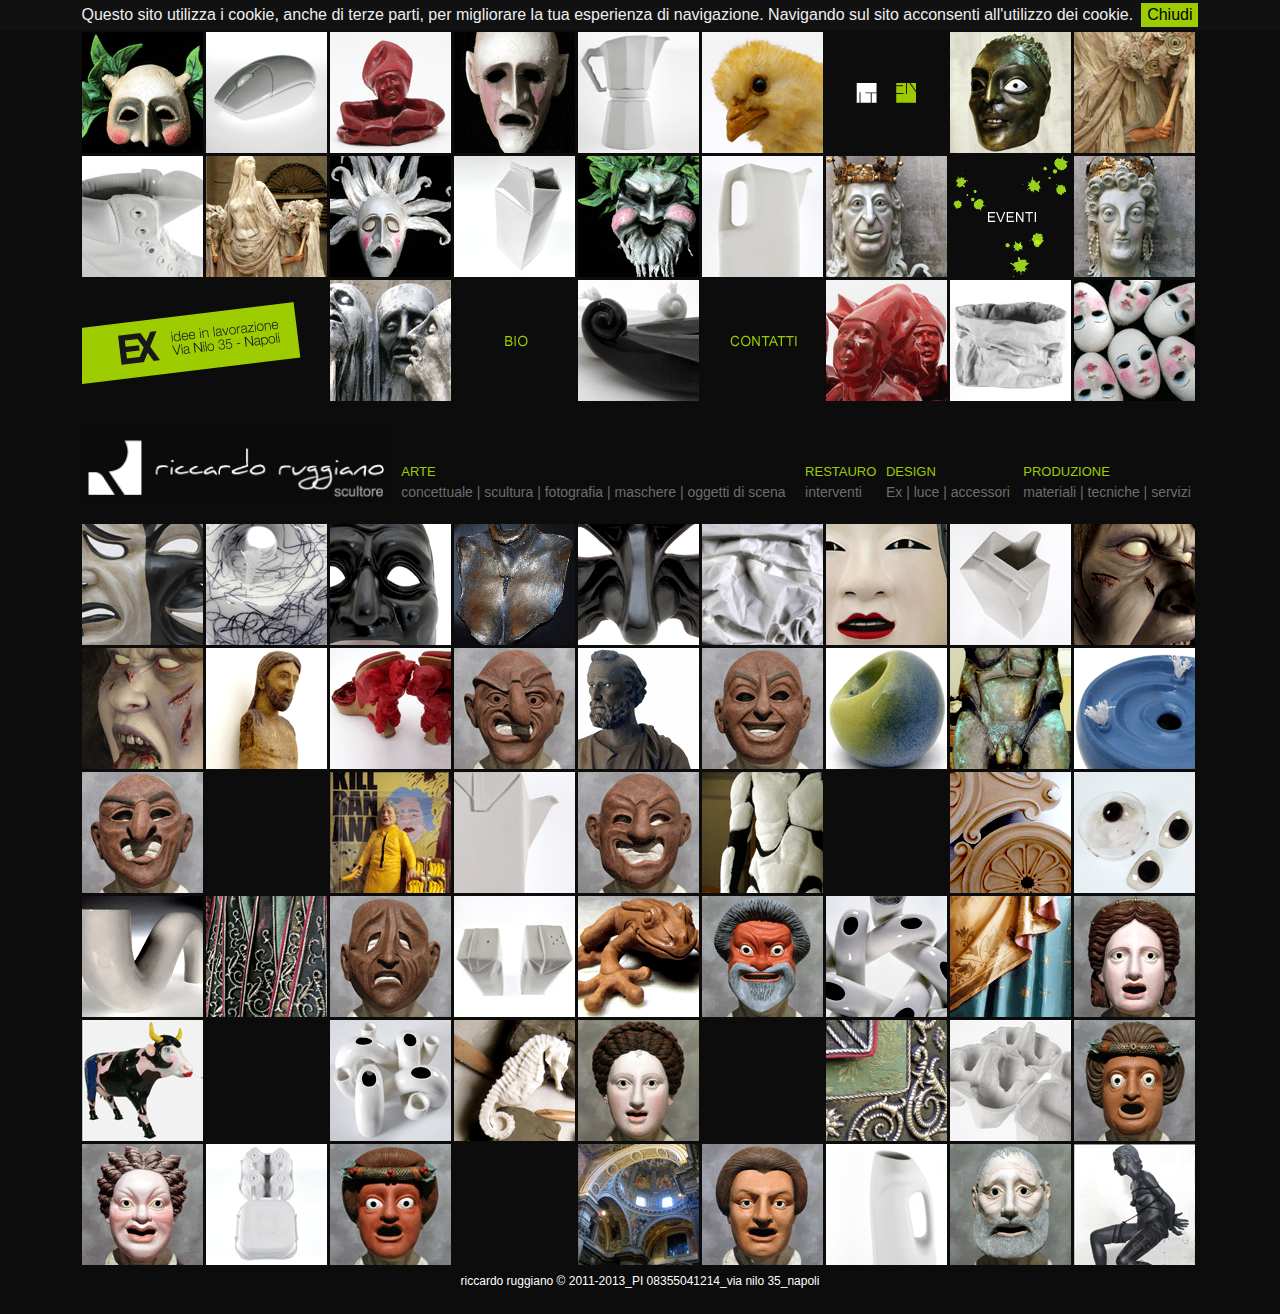
<file: it/index.html>
<!DOCTYPE html PUBLIC "-//W3C//DTD XHTML 1.0 Strict//EN" "http://www.w3.org/TR/xhtml1/DTD/xhtml1-strict.dtd">
<html xmlns="http://www.w3.org/1999/xhtml" xml:lang="en" lang="en"><head>
<title>Riccardo Ruggiano</title>
<meta http-equiv="Content-Type" content="text/html; charset=UTF-8"/>
<meta http-equiv="Content-Style-Type" content="text/css"/>
<link href="favicon.ico" rel="shortcut icon" type="image/x-icon" />
<link href="style.css" rel="stylesheet" type="text/css"/>
<link href="jquery.fancybox-1.3.1.css" rel="stylesheet" type="text/css"/>
<script src="jquery-1.4.2.min.js" type="text/javascript"></script>
<script src="jquery.fancybox-1.3.1.js" type="text/javascript"></script>
<script src="gallery.js" type="text/javascript"></script>
<style type="text/css">
.table_up {
	font-family: Arial, Helvetica, sans-serif;
	font-size: small;
	color: #9dcc00;
}
.table_up a {
  color:#9dcc00;
  text-decoration:none;
}

.table_down {
	font-family: Arial, Helvetica, sans-serif;
	font-size: 14px;
  color:#6f6d6d;
	text-decoration:none;
}

.table_down a {
  color:#6f6d6d;
  text-decoration:none;
}

.table_down a:hover, .table_down a.current {
			color:#fff;
}

.tablepagine1 {
	color: #FFF;
	text-align: left;
	font-family: Arial, Helvetica, sans-serif;
	font-size: 12px;
}
.testoverde {
	color: #9dcc00;
}
.testodescr {
	color: #8a8a8a;
	font-weight: regular;
}
</style>
<script type="text/javascript">
function MM_swapImgRestore() { //v3.0
  var i,x,a=document.MM_sr; for(i=0;a&&i<a.length&&(x=a[i])&&x.oSrc;i++) x.src=x.oSrc;
}
function MM_preloadImages() { //v3.0
  var d=document; if(d.images){ if(!d.MM_p) d.MM_p=new Array();
    var i,j=d.MM_p.length,a=MM_preloadImages.arguments; for(i=0; i<a.length; i++)
    if (a[i].indexOf("#")!=0){ d.MM_p[j]=new Image; d.MM_p[j++].src=a[i];}}
}

function MM_findObj(n, d) { //v4.01
  var p,i,x;  if(!d) d=document; if((p=n.indexOf("?"))>0&&parent.frames.length) {
    d=parent.frames[n.substring(p+1)].document; n=n.substring(0,p);}
  if(!(x=d[n])&&d.all) x=d.all[n]; for (i=0;!x&&i<d.forms.length;i++) x=d.forms[i][n];
  for(i=0;!x&&d.layers&&i<d.layers.length;i++) x=MM_findObj(n,d.layers[i].document);
  if(!x && d.getElementById) x=d.getElementById(n); return x;
}

function MM_swapImage() { //v3.0
  var i,j=0,x,a=MM_swapImage.arguments; document.MM_sr=new Array; for(i=0;i<(a.length-2);i+=3)
   if ((x=MM_findObj(a[i]))!=null){document.MM_sr[j++]=x; if(!x.oSrc) x.oSrc=x.src; x.src=a[i+2];}
}
</script>
<link rel="stylesheet" type="text/css" href="jquery.cookiebar.css" />
<script type="text/javascript" src="jquery.cookiebar.js"></script> 
<script type="text/javascript">

  var _gaq = _gaq || [];
  _gaq.push(['_setAccount', 'UA-28624595-1']);
  _gaq.push(['_trackPageview']);

  (function() {
    var ga = document.createElement('script'); ga.type = 'text/javascript'; ga.async = true;
    ga.src = ('https:' == document.location.protocol ? 'https://ssl' : 'http://www') + '.google-analytics.com/ga.js';
    var s = document.getElementsByTagName('script')[0]; s.parentNode.insertBefore(ga, s);
  })();
</script>

</head>

<body id="page1" onload="MM_preloadImages('images/ita_switchlanguage_on.png')">
<div id="main" style="width:1116px; margin: 0 auto;">
    <!-- content -->
    <div id="content">
    	<!-- .thumbs -->
    	<ul class="thumbs">
        <li><a href="images/big/maschere/1socrate-immaginario_CALANDRINO.jpg" rel="maschere"><img src="images/thumbs/01_1_Socrate_immaginario_Calandrino_Ruggiano.gif"></a></li>
        <li><a href="images/big/ex/01mouse.jpg" rel="ex"><img src="images/thumbs/02_1_mouse_portapenna_porcellana_Ruggiano.gif"></a></li>
        <a href="images/big/ex/02mouse.jpg" rel="ex"></a>
        <li><a href="images/big/scultura/1_scultura_San_Gennaro_Miracolo_Totale_Ruggiano_1.jpg" rel="scultura"><img src="images/thumbs/03_1_s.gennaro_miracolo_totale_Ruggiano.gif"></a></li>
        <a href="images/big/scultura/2_scultura_San_Gennaro_Miracolo_Totale_Ruggiano_2.jpg" rel="scultura"></a>
        <li><a href="images/big/maschere/2socrate-immaginario_GIUDICI_ATENE1.jpg" rel="maschere"><img src="images/thumbs/04_2_Socrate_immaginario_Giudici_Atene_Ruggiano.gif"></a></li>
        <a href="images/big/maschere/3socrate-immaginario_GIUDICI_ATENE2_.jpg" rel="maschere"></a>
        <li><a href="images/big/ex/03broka.jpg" rel="ex"><img src="images/thumbs/05_3_Broka_brocca_porcellana_Ruggiano.gif"></a></li>
        <a href="images/big/ex/04broka.jpg" rel="ex"></a>
        <li><a href="images/big/oggettiscena/1muppets_pulcini1.jpg" rel="oggettiscena"><img src="images/thumbs/06_1_muppet_pulcino_kryptonite_nella_borsa_Ruggiano.gif"></a></li>
        <a href="images/big/oggettiscena/2muppets_pulcini2.jpg" rel="oggettiscena"></a>
        <a href="images/big/oggettiscena/3muppets_pulcini3.jpg" rel="oggettiscena"></a>
        <li><img src="images/ita_switchlanguage_off.png" alt="Switch to English" width="122" height="122" id="Image1" onmouseout="MM_swapImgRestore()" onmouseover="MM_swapImage('Image1','','images/ita_switchlanguage_on.png',1)" onclick="location.href='/en/index.html';" style="cursor:pointer;"/></li>
        <li><a href="images/big/maschere/4socrate-immaginario_demone1.jpg" rel="maschere"><img src="images/thumbs/08_4_Socrate_immaginario_Demone_Ruggiano.gif"></a></li>
        <a href="images/big/maschere/5socrate-immaginario_demone2.jpg" rel="maschere"></a>
        <li><a href="images/big/oggettiscena/4costume_socrate_immaginario_anima_Cecilia1.jpg" rel="oggettiscena"><img src="images/thumbs/09_4_Socrate_immaginario_costume_fantasma-cecilia_Ruggiano1.gif"></a></li>
        <a href="images/big/oggettiscena/5costume_socrate_immaginario_anima_Cecilia2.jpg" rel="oggettiscena"></a>
      </ul>
      <ul class="thumbs">
        <li><a href="images/big/ex/05scarpino.jpg" rel="ex"><img src="images/thumbs/10_5_Scarpino_vaso_porcellana_Ruggiano.gif"></a></li>
        <a href="images/big/ex/06scarpino.jpg" rel="ex"></a>
        <li><a href="images/big/oggettiscena/6costume_socrate_immaginario_anima_Cecilia3.jpg" rel="oggettiscena"><img src="images/thumbs/11_6_Socrate_immaginario_costume_fantasma-cecilia_Ruggiano2.gif"></a></li>
        <li><a href="images/big/maschere/6socrate-immaginario_IPPOLITO1.jpg" rel="maschere"><img src="images/thumbs/12_6_Socrate_immaginario_Ippolito_Ruggiano.gif"></a></li>
        <a href="images/big/maschere/7socrate-immaginario_IPPOLITO2.jpg" rel="maschere"></a>
        <a href="images/big/maschere/8socrate-immaginario_IPPOLITO3.jpg" rel="maschere"></a>
        <li><a href="images/big/ex/07tetruno.jpg" rel="ex"><img src="images/thumbs/13_7_Tetruno_brocca_porcellana_Ruggiano.gif"></a></li>
        <a href="images/big/ex/08tetruno.jpg" rel="ex"></a>
        <li><a href="images/big/maschere/9socrate-immaginario_mastrantonio1.jpg" rel="maschere"><img src="images/thumbs/14_9_Socrate_immaginario_Mastrantonio_Ruggiano.gif"></a></li>
        <a href="images/big/maschere/10socrate-immaginario_mastrantonio2.jpg" rel="maschere"></a>
        <a href="images/big/maschere/11socrate-immaginario_RUOLI-principali.jpg" rel="maschere"></a>
        <li><a href="images/big/ex/09braqua.jpg" rel="ex"><img src="images/thumbs/15_9_Braqua_brocca_porcellana_Ruggiano.gif"></a></li>
        <a href="images/big/ex/10braqua.jpg" rel="ex"></a>
        <li><a href="images/big/maschere/12socrate-immaginario_RE-FERDINANDO.jpg" rel="maschere"><img src="images/thumbs/16_12_Socrate_immaginario_re_Ferdinando_Ruggiano.gif"></a></li>
        <li><a href="#eventi" class="subpage" rel="extra1"><img src="images/eventi.gif"></a></li>
        <li><a href="images/big/maschere/13socrate-immaginario_REGINA_CAROLINA.jpg" rel="maschere"><img src="images/thumbs/18_13_Socrate_immaginario_regina_Carolina_Ruggiano.gif"></a></li>
        <a href="images/big/maschere/14socrate-immaginario_RE_REGINA.jpg" rel="maschere"></a>
      </ul>
      <ul class="thumbs">
        <div id="logoex"><img src="images/EX_idee_in_lavorazione.gif"></div>
        <li><a class="logoex"></a></li>
        <li></li>
        <li><a href="images/big/maschere/15socrate-immaginario_FURIE1.jpg" rel="maschere"><img src="images/thumbs/21_15_Socrate_immaginario_furie_Ruggiano.gif"></a></li>
        <a href="images/big/maschere/16socrate-immaginario_FURIE2.jpg" rel="maschere"></a>
        <li><a href="#bio" class="subpage" rel="extra2"><img src="images/bio.gif"></a></li>
        <li><a href="images/big/luce/1lucomba1.jpg" rel="luce"><img src="images/thumbs/23_1_Lucerna_colomba_Ruggiano.gif"></a></li>
        <a href="images/big/luce/2lucomba2.jpg" rel="luce"></a>
        <li><a href="#contatti" class="subpage" rel="extra3"><img src="images/contatti.gif"></a></li>
        <li><a href="images/big/scultura/3_scultura_San_Gennaro_Miracolo_Totale_Ruggiano_3.jpg" rel="scultura"><img src="images/thumbs/25_3_s.gennaro_miracolo_totale_Ruggiano.gif"></a></li>
        <a href="images/big/scultura/4_scultura_San_Gennaro_Miracolo_Totale_Ruggiano_4.jpg" rel="scultura"></a>
        <li><a href="images/big/ex/11sakket.jpg" rel="ex"><img src="images/thumbs/26_11_Sakket_vaso_porcellana_Ruggiano.gif"></a></li>
        <a href="images/big/ex/12sakket.jpg" rel="ex"></a>
        <li><a href="images/big/maschere/17socrate-immaginario_allievi.jpg" rel="maschere"><img src="images/thumbs/27_17_Socrate_immaginario_allievi_Ruggiano.gif"></a></li>
      </ul>

      <div class="nav">
      <table width="1113" border="0" cellspacing="0" cellpadding="0">
        <tr>
          <td width="305" height="22">&nbsp;</td>
          <td width="15" height="22">&nbsp;</td>
          <td width="395" height="22">&nbsp;</td>
          <td width="10" height="22">&nbsp;</td>
          <td width="71" height="22">&nbsp;</td>
          <td width="10" height="22">&nbsp;</td>
          <td width="128" height="22">&nbsp;</td>
          <td width="10" height="22">&nbsp;</td>
          <td width="172" height="22">&nbsp;</td>
        </tr>
        <tr>
          <td rowspan="3"><a href="index.html"><img src="images/LOGO-WEB_adattato.png" width="305" height="76" alt="Riccardo Ruggiano, scultore" /></a></td>
          <td width="15">&nbsp;</td>
          <td width="395" height="36">&nbsp;</td>
          <td width="10" height="36">&nbsp;</td>
          <td width="71" height="36">&nbsp;</td>
          <td width="10" height="36">&nbsp;</td>
          <td width="128" height="36">&nbsp;</td>
          <td width="10" height="36">&nbsp;</td>
          <td width="172" height="36">&nbsp;</td>
        </tr>
        <tr class="table_up">
          <td width="15">&nbsp;</td>
          <td width="395" height="20">ARTE</td>
          <td width="10" height="20">&nbsp;</td>
          <td width="71" height="20">RESTAURO</td>
          <td width="10" height="20">&nbsp;</td>
          <td width="128" height="20">DESIGN</td>
          <td width="10" height="20">&nbsp;</td>
          <td width="172" height="20">PRODUZIONE</td>
        </tr>
        <tr class="table_down">
          <td width="15" height="20" nowrap="nowrap">&nbsp;</td>
          <td width="395" height="20" nowrap="nowrap"><a href="#" class="concettuale">concettuale</a> | <a href="#" class="scultura">scultura</a> | <a href="#incostruzione" class="subpage">fotografia</a> | <a href="#" class="maschere">maschere</a> | <a href="#" class="oggettiscena">oggetti di scena</a></td>
          <td width="10" height="20" nowrap="nowrap">&nbsp;</td>
          <td width="71" height="20" nowrap="nowrap"> <a href="#" class="restauro">interventi</a></td>
          <td width="10" height="20" nowrap="nowrap">&nbsp;</td>
          <td width="128" height="20" nowrap="nowrap"><a href="#" class="ex">Ex</a> | <a href="#" class="luce">luce</a> | <a href="#" class="accessori">accessori</a></td>
          <td width="10" height="20" nowrap="nowrap">&nbsp;</td>
          <td width="172" height="20" nowrap="nowrap"><a href="#materiali" class="subpage">materiali</a> | <a href="#tecniche" class="subpage">tecniche</a> | <a href="#servizi" class="subpage">servizi</a></td>
        </tr>
        <tr>
          <td height="22">&nbsp;</td>
          <td width="15" height="22" nowrap="nowrap">&nbsp;</td>
          <td width="395" height="22" nowrap="nowrap">&nbsp;</td>
          <td width="10" height="22" nowrap="nowrap">&nbsp;</td>
          <td width="71" height="22" nowrap="nowrap">&nbsp;</td>
          <td width="10" height="22" nowrap="nowrap">&nbsp;</td>
          <td width="128" height="22" nowrap="nowrap">&nbsp;</td>
          <td width="10" height="22" nowrap="nowrap">&nbsp;</td>
          <td width="172" height="22" nowrap="nowrap">&nbsp;</td>
        </tr>
      </table>
      </div>

      <ul class="thumbs">
        <li><a href="images/big/maschere/18maschera-barocca_tragicomica1.jpg" rel="maschere"><img src="images/thumbs/28_18_Maschera_bifronte_commedia_tragedia_Ruggiano.gif"></a></li>
        <a href="images/big/maschere/19maschera-barocca_tragicomica2.jpg" rel="maschere"></a>
        <li><a href="images/big/luce/3lupalla1.jpg" rel="luce"><img src="images/thumbs/29_3_Lucerna_palla_Ruggiano.gif"></a></li>
        <li><a href="images/big/maschere/19maschera1_commedia_dell'arte_pulcinella_Ruggiano1.jpg" rel="maschere"><img src="images/thumbs/30_20_maschera_commedia_dell'arte_Pulcinella_Ruggiano.gif"></a></li>
        <a href="images/big/maschere/19maschera2_commedia_dell'arte_pulcinella_Ruggiano2.jpg" rel="maschere"></a>
        <a href="images/big/maschere/19maschera3_commedia_dell'arte_pulcinella_Ruggiano3.jpg" rel="maschere"></a>
        <li><a href="#concettuale" class="subpage" rel="concettuale1"><img src="images/thumbs/31_gesso_patina_bronzo_betty-bee_Ruggiano.gif"></a></li>
        <li><a href="images/big/maschere/19maschera4_commedia_dell'arte_capitan-fracassa_Ruggiano1.jpg" rel="maschere"><img src="images/thumbs/32_23_maschera_commedia_dell'arte_Capitan_Fracassa_Ruggiano.gif"></a></li>
        <a href="images/big/maschere/19maschera5_commedia_dell'arte_capitan-fracassa_Ruggiano2.jpg" rel="maschere"></a>
        <a href="images/big/maschere/19maschera6_commedia_dell'arte_capitan-fracassa_Ruggiano3.jpg" rel="maschere"></a>
        <a href="images/big/maschere/19maschera7_commedia_dell'arte_capitan-fracassa_Ruggiano4.jpg" rel="maschere"></a>
        <a href="images/big/maschere/19maschera8_commedia_dell'arte_capitan-fracassa_Ruggiano5.jpg" rel="maschere"></a>
        <li><a href="images/big/ex/13sakk.jpg" rel="ex"><img src="images/thumbs/33_13_Sakk_vaso_porcellana_Ruggiano.gif"></a></li>
        <a href="images/big/ex/14sakk.jpg" rel="ex"></a>
        <li><a href="images/big/maschere/20omote_onna1.jpg" rel="maschere"><img src="images/thumbs/34_28_Omote_Onna_Ruggiano.gif"></a></li>
        <a href="images/big/maschere/21omote_onna2.jpg" rel="maschere"></a>
        <li><a href="images/big/ex/15tetrafru.jpg" rel="ex"><img src="images/thumbs/35_15_Tetrafru1_brocca_porcellana_Ruggiano.gif"></a></li>
        <li><a href="images/big/maschere/22maschera_Esorcista1.jpg" rel="maschere"><img src="images/thumbs/36_30_maschera_Esorcista_Linda_Blair_Ruggiano1.gif"></a></li>
        <a href="images/big/maschere/23maschera_Esorcista2.jpg" rel="maschere"></a>
      </ul>
      <ul class="thumbs">
        <li><a href="images/big/maschere/24maschera_Esorcista3.jpg" rel="maschere"><img src="images/thumbs/37_32_maschera_Esorcista_Linda_Blair_Ruggiano2.gif"></a></li>
        <a href="images/big/maschere/25maschera_Esorcista4.jpg" rel="maschere"></a>
        <li><a href="#restauro" class="subpage" rel="restauro1"><img src="images/thumbs/38_restauro_Cristo_bizantino_Girolomini_Ruggiano.gif"></a></li>
        <li><a href="images/big/accessori/1tacco_diavolo.jpg" rel="accessori"><img src="images/thumbs/39_1_tacco_resina_diavolo_Scarabattola_Ruggiano.gif"></a></li>
        <a href="images/big/accessori/2tacco_diavolo.jpg" rel="accessori"></a>
        <li><a href="images/big/maschere/26atellane_buccus.jpg" rel="maschere"><img src="images/thumbs/40_34_maschera_Fabula_atellana_Buccus_Ruggiano.gif"></a></li>
        <li><a href="images/big/scultura/5_scultura_San_Pietro_Ruggiano1.jpg" rel="scultura"><img src="images/thumbs/41_5_scultura_S.Pietro_Ruggiano.gif"></a></li>
        <a href="images/big/scultura/6_scultura_San_Pietro_Ruggiano2.jpg" rel="scultura"></a>
        <a href="images/big/scultura/7_scultura_San_Pietro_Ruggiano3.jpg" rel="scultura"></a>
        <a href="images/big/scultura/8_scultura_San_Pietro_Ruggiano4.jpg" rel="scultura"></a>
        <a href="images/big/scultura/9_scultura_San_Pietro_Ruggiano5.jpg" rel="scultura"></a>
        <a href="images/big/scultura/10_scultura_San_Pietro_Ruggiano6.jpg" rel="scultura"></a>
        <li><a href="images/big/maschere/27atellane_dossennus.jpg" rel="maschere"><img src="images/thumbs/42_35_maschera_Fabula_atellana_Dossennus_Ruggiano.gif"></a></li>
        <li><a href="images/big/luce/4lupalla2.jpg" rel="luce"><img src="images/thumbs/43_4_Lucerna_palla2_Ruggiano.gif"></a></li>
        <li><a href="images/big/oggettiscena/7costume_socrate_immaginario_demone1.jpg" rel="oggettiscena"><img src="images/thumbs/44_7_Socrate_immaginario_costume_demone_Ruggiano1.gif"></a></li>
        <li><a href="images/big/luce/5lurale1.jpg" rel="luce"><img src="images/thumbs/45_5_Lucerna_spirale_Ruggiano.gif"></a></li>
        <a href="images/big/luce/6lurale2.jpg" rel="luce"></a>
      </ul>
      <ul class="thumbs">
        <li><a href="images/big/maschere/28atellane_lamia.jpg" rel="maschere"><img src="images/thumbs/46_36_maschera_Fabula_atellana_Lamia_Ruggiano.gif"></a></li>
        <li></li>
        <li><a href="#concettuale" class="subpage" rel="concettuale2"><img src="images/thumbs/48_resina_pittura_acrilica_roxy-in-the-box_Ruggiano.gif"></a></li>
        <li><a href="images/big/ex/16tetrafru.jpg" rel="ex"><img src="images/thumbs/49_16_Tetrafru2_brocca_porcellana_Ruggiano.gif"></a></li>
        <li><a href="images/big/maschere/29atellane_maccus.jpg" rel="maschere"><img src="images/thumbs/50_37_maschera_Fabula_atellana_Maccus_Ruggiano.gif"></a></li>
        <li><a href="images/big/oggettiscena/8costume_socrate_immaginario_demone2.jpg" rel="oggettiscena"><img src="images/thumbs/51_8_Socrate_immaginario_costume_demone_Ruggiano2.gif"></a></li>
        <a href="images/big/oggettiscena/9costume_socrate_immaginario_demone3.jpg" rel="oggettiscena"></a>
        <li></li>
        <li><a href="images/big/luce/7lucernaromana1.jpg" rel="luce"><img src="images/thumbs/53_7_Lucerna_romana_Ruggiano.gif"></a></li>
        <a href="images/big/luce/8lucernaromana2.jpg" rel="luce"></a>
        <li><a href="#restauro" class="subpage" rel="restauro2"><img src="images/thumbs/54_restauro_occhi_Madonna_Ruggiano.gif"></a></li>
      </ul>
      <ul class="thumbs">
        <li><a href="images/big/luce/9portacandele_modulo1.jpg" rel="luce"><img src="images/thumbs/55_9_Portacandele_modulo_Ruggiano.gif"></a></li>
        <a href="images/big/luce/10portacandele_modulo2.jpg" rel="luce"></a>
        <li><a href="images/big/oggettiscena/10costumi_cavalleria_rusticana1.jpg" rel="oggettiscena"><img src="images/thumbs/56_10_Cavalleria_Rusticana_costumi_Ruggiano1.gif"></a></li>
        <li><a href="images/big/maschere/30atellane_pappus.jpg" rel="maschere"><img src="images/thumbs/57_38_maschera_Fabula_atellana_Pappus_Ruggiano.gif"></a></li>
        <li><a href="images/big/ex/17sikk_kiatt.jpg" rel="ex"><img src="images/thumbs/58_17_Sikk_Kiatt_sale-pepe_porcellana_Ruggiano.gif"></a></li>
        <li><a href="images/big/accessori/3ranocchia1.jpg" rel="accessori"><img src="images/thumbs/59_3_rana_Ruggiano.gif"></a></li>
        <a href="images/big/accessori/4ranocchia2.jpg" rel="accessori"></a>
        <li><a href="images/big/maschere/31commedia-nuova_hegemon-terapon.jpg" rel="maschere"><img src="images/thumbs/60_39_maschera_Commedia-nuova_Hegemon-therapon_Ruggiano.gif"></a></li>
        <li><a href="images/big/luce/11portacandele_modulo3.jpg" rel="luce"><img src="images/thumbs/61_11_Portacandele-2_Ruggiano.gif"></a></li>
        <li><a href="images/big/scultura/11_scultura_San_Pietro_Ruggiano7.jpg" rel="scultura"><img src="images/thumbs/62_11_scultura_San_Pietro_Ruggiano.gif"></a></li>
        <a href="images/big/scultura/12_scultura_San_Pietro_Ruggiano8.jpg" rel="scultura"></a>
        <a href="images/big/scultura/13_scultura_San_Pietro_Ruggiano9.jpg" rel="scultura"></a>
        <a href="images/big/scultura/14_scultura_San_Pietro_Ruggiano10.jpg" rel="scultura"></a>
        <li><a href="images/big/maschere/32commedia-nuova_etera.jpg" rel="maschere"><img src="images/thumbs/63_40_maschera_Commedia-nuova_etera_Ruggiano.gif"></a></li>
      </ul>
      <ul class="thumbs">
        <li><a href="#concettuale" class="subpage" rel="concettuale3"><img src="images/thumbs/64_resina_poliuretano_cowparade_roxy-box_Ruggiano.gif"></a></li>
        <li></li>
        <li><a href="images/big/luce/12portacandele_modulo4.jpg" rel="luce"><img src="images/thumbs/66_12_Portacandele-1_Ruggiano.gif"></a></li>
        <li><a href="images/big/accessori/5ippocampo.jpg" rel="accessori"><img src="images/thumbs/67_5_ippocampo_Ruggiano.gif"></a></li>
        <li><a href="images/big/maschere/33commedia-nuova_pseudokore.jpg" rel="maschere"><img src="images/thumbs/68_41_maschera_Commedia-nuova_pseudokore_Ruggiano.gif"></a></li>
        <li></li>
        <li><a href="images/big/oggettiscena/11costumi_cavalleria_rusticana2.jpg" rel="oggettiscena"><img src="images/thumbs/70_11_Cavalleria_Rusticana_costumi_Ruggiano2.gif"></a></li>
        <li><a href="images/big/ex/18uvi8.jpg" rel="ex"><img src="images/thumbs/71_18_Uvi8_contenitore_porcellana_Ruggiano.gif"></a></li>
        <a href="images/big/ex/19uvi8.jpg" rel="ex"></a>
        <li><a href="images/big/maschere/34commedia-nuova_episeistos.jpg" rel="maschere"><img src="images/thumbs/72_42_maschera_Commedia-nuova_soldato-vanaglorioso_Ruggiano.gif"></a></li>
      </ul>
      <ul class="thumbs">
        <li><a href="images/big/maschere/35commedia-nuova_spartopolios.jpg" rel="maschere"><img src="images/thumbs/73_43_maschera_Commedia-nuova_chiacchierona_Ruggiano.gif"></a></li>
        <li><a href="images/big/ex/20uvi4.jpg" rel="ex"><img src="images/thumbs/74_20_Uvi4_contenitore_porcellana_Ruggiano.gif"></a></li>
        <li><a href="images/big/maschere/36commedia-nuova_ulos.jpg" rel="maschere"><img src="images/thumbs/75_44_maschera_Commedia-nuova_Ulos_giovane_Ruggiano.gif"></a></li>
        <li></li>
        <li><a href="#restauro" class="subpage" rel="restauro3"><img src="images/thumbs/77_restauro_SS_Marcellino_Festo_Ruggiano.gif"></a></li>
        <li><a href="images/big/maschere/37commedia-nuova_kolax.jpg" rel="maschere"><img src="images/thumbs/78_45_maschera_Commedia-nuova_Kolax_adulatore_Ruggiano.gif"></a></li>
        <li><a href="images/big/ex/21acex.jpg" rel="ex"><img src="images/thumbs/79_21_Acex_vaso_porcellana_Ruggiano.gif"></a></li>
        <li><a href="images/big/maschere/38commedia-nuova_pappos.jpg" rel="maschere"><img src="images/thumbs/80_46_maschera_Commedia-nuova_Pappos_nonno_Ruggiano.gif"></a></li>
        <li><a href="#concettuale" class="subpage" rel="concettuale4"><img src="images/thumbs/81_resina_gloria-pastore_Ruggiano.gif"></a></li>
      </ul>
    	<!-- /.thumbs -->
    </div>

      
      <!-- .box -->
      <div style="display:none;">
        <div class="box_tipo1" id="concettuale">
<table width="100%" border="0" align="left" cellpadding="0" cellspacing="0" class="tablepagine1">
  <tr>
    <td width="30" height="30">&nbsp;</td>
    <td width="264" height="30">&nbsp;</td>
    <td width="30" height="30">&nbsp;</td>
    <td height="30">&nbsp;</td>
    <td width="40" height="30">&nbsp;</td>
  </tr>
  <tr>
    <td colspan="5" style="text-align: center"><img src="concettuale/concettuale.png" width="238" height="50" alt="concettuale" /></td>
  </tr>
  <tr>
    <td width="30" height="20">&nbsp;</td>
    <td width="264" height="20">&nbsp;</td>
    <td width="30" height="20">&nbsp;</td>
    <td height="20">&nbsp;</td>
    <td width="40" height="20">&nbsp;</td>
  </tr>
  <tr>
    <td width="30">&nbsp;</td>
    <td width="264"><img src="concettuale/arte.gif" width="263" height="24" alt="arte" /></td>
    <td width="30">&nbsp;</td>
    <td>&nbsp;</td>
    <td width="40">&nbsp;</td>
  </tr>
  <tr>
    <td width="30" height="30">&nbsp;</td>
    <td width="264" height="30">&nbsp;</td>
    <td width="30" height="30">&nbsp;</td>
    <td height="30">&nbsp;</td>
    <td width="40" height="30">&nbsp;</td>
  </tr>
  <tr>
    <td width="30">&nbsp;</td>
    <td width="264" valign="top">

<div id="slideshow_concettuale4_5s">

<!-- Radio -->
<input checked="checked" name="pan_concettuale4-5s" id="pan_concettuale4-5s1" type="radio"></input> 
<input name="pan_concettuale4-5s" id="pan_concettuale4-5s2" type="radio"></input> 
<input name="pan_concettuale4-5s" id="pan_concettuale4-5s3" type="radio"></input> 
<input name="pan_concettuale4-5s" id="pan_concettuale4-5s4" type="radio"></input> 
<input name="pan_concettuale4-5s" id="pan_concettuale4-5s5" type="radio"></input>

<div id="slides">
<div id="mask">
<div class="slide_content">

<div class="pannello" id="p1"> <!-- Pannello 1 -->
<div style=" background-image: url(concettuale/collo_gesso_patina_bronzo_Beety_Bee_Riccardo_Ruggiano.png); background-size: 100%; height: 264px"></div>
</div>

<div class="pannello" id="p2"> <!-- Pannello 2 -->
<div style=" background-image: url(concettuale/avanbraccio_ventre_garza_resina_poliestere_Betty_Bee_Riccardo_Ruggiano.jpg); background-size: 100%; height: 264px"></div>
</div>

<div class="pannello" id="p3"> <!-- Pannello 3 -->
<div style=" background-image: url(concettuale/piede_garza_resina_poliestere_Betty_Bee_Riccardo_Ruggiano.jpg); background-size: 100%; height: 264px"></div>
</div>

<div class="pannello" id="p4"> <!-- Pannello 4 -->
<div style=" background-image: url(concettuale/collo_lattice_fibra_patina_alluminio_Betty_Bee_Riccardo_Ruggiano.jpg); background-size: 100%; height: 264px"></div>
</div>

<div class="pannello" id="p5"> <!-- Pannello 5 -->
<div style=" background-image: url(concettuale/avanbraccio_ventre_resina_trasparente_Betty_Bee_Riccardo_Ruggiano.jpg); background-size: 100%; height: 264px"></div>
</div>
</div>
</div>
</div>

<div id="active">
<label for="pan_concettuale4-5s1"></label>
<label for="pan_concettuale4-5s2"></label>
<label for="pan_concettuale4-5s3"></label>
<label for="pan_concettuale4-5s4"></label>
<label for="pan_concettuale4-5s5"></label>
</div>

</div></td>
    <td width="30">&nbsp;</td>
    <td valign="top"><p>artista<br />
      BETTY BEE</p>
      <p>progetto<br />
      <span class="testodescr"><span class="testoverde">Evanescence</span></span></p>
      <p>MAXXI<br />
      Roma 2007</p>
      <p><img src="concettuale/in_evidenza.png" width="99" height="24" alt="in evidenza" /><br />
      <span class="testodescr">Ricerca giocata sul corpo, i simboli e l&rsquo;iconografia cara all&rsquo;artista. Collo, ventre, avanbraccio e piede. Calchi dal vero. Pezzi realizzati in 4 differenti materiali: gesso patinato bronzo, lattice e fibra patinata alluminio, garza e resina poliestere, resina trasparente.</span></p>
      </td>
    <td width="40">&nbsp;</td>
  </tr>
  <tr>
    <td width="30">&nbsp;</td>
    <td width="264" valign="top"><img src="concettuale/resina_pittura_acrilica.jpg" width="264" height="264" alt="roxy in the box" /></td>
    <td width="30">&nbsp;</td>
    <td valign="top"><p>artista<br />
      ROXY IN THE BOX</p>
      <p>progetto<br />
        <span class="testodescr"><span class="testoverde">Kill banana</span></span></p>
      <p>hotel POOOOP<br />
        Galleria Contemporanea<br />
      Pescara 2007</p>
<p><img src="concettuale/in_evidenza.png" width="99" height="24" alt="in evidenza" /><br />
    <span class="testodescr">Modellato, prototipo e copie in resina. Pittura acrilica.</span></p></td>
    <td width="40">&nbsp;</td>
  </tr>
  <tr>
    <td width="30" height="25">&nbsp;</td>
    <td width="264" height="25">&nbsp;</td>
    <td width="30" height="25">&nbsp;</td>
    <td height="25">&nbsp;</td>
    <td width="40" height="25">&nbsp;</td>
  </tr>
  <tr>
    <td width="30">&nbsp;</td>
    <td width="264" valign="top"><img src="concettuale/resina_poliuretano.jpg" width="264" height="264" alt="roxy in the box" /></td>
    <td width="30">&nbsp;</td>
    <td valign="top"><p>artista<br />
      ROXY IN THE BOX</p>
      <p>progetto<br />
        <span class="testodescr"><span class="testoverde">Polpa fiction</span></span></p>
      <p>Cow Parade<br />
      Firenze 2005</p>
      <p><img src="concettuale/in_evidenza.png" width="99" height="24" alt="in evidenza" /><br />
    <span class="testodescr">Mucca 2,16 x 1,55 m. Applicazioni in resina e poliuretano su scocca in vetroresina. Pittura ad aerografo.</span></p></td>
    <td width="40">&nbsp;</td>
  </tr>
  <tr>
    <td width="30" height="20">&nbsp;</td>
    <td width="264" height="20">&nbsp;</td>
    <td width="30" height="20">&nbsp;</td>
    <td height="20">&nbsp;</td>
    <td width="40" height="20">&nbsp;</td>
  </tr>
  <tr>
    <td width="30">&nbsp;</td>
    <td width="264" valign="top">
    
<div id="slideshow_concettuale1_4s">

<!-- Radio -->

<input checked="checked" name="pan_concettuale1-4s" id="pan_concettuale1-4s1" type="radio"></input>
<input name="pa_concettuale1-4s" id="pan_concettuale1-4s2" type="radio"></input> 
<input name="pan_concettuale1-4s" id="pan_concettuale1-4s3" type="radio"></input> 
<input name="pan_concettuale1-4s" id="pan_concettuale1-4s4" type="radio"></input>
<div id="slides">
<div id="mask">
<div class="slide_content">

<div class="pannello" id="p1"> <!-- Pannello 1 -->
<div style=" background-image: url(concettuale/copia_in_resina_1.jpg); background-size: 100%; height: 264px"></div>
</div>

<div class="pannello" id="p2"> <!-- Pannello 2 -->
<div style=" background-image: url(concettuale/copia_in_resina_2.jpg); background-size: 100%; height: 264px"></div>
</div>

<div class="pannello" id="p3"> <!-- Pannello 3 -->
<div style=" background-image: url(concettuale/copia_in_resina_3.jpg); background-size: 100%; height: 264px"></div>
</div>

<div class="pannello" id="p4"> <!-- Pannello 4 -->
<div style=" background-image: url(concettuale/copia_in_resina_4.jpg); background-size: 100%; height: 264px"></div>
</div>

</div>
</div>
</div>

<div id="active">
<label for="pan_concettuale1-4s1"></label>
<label for="pan_concettuale1-4s2"></label>
<label for="pan_concettuale1-4s3"></label>
<label for="pan_concettuale1-4s4"></label>
</div>

</div></td>
    <td width="30">&nbsp;</td>
    <td valign="top"><p>artista<br />
      GLORIA PASTORE</p>
      <p>progetto<br />
        <span class="testodescr"><span class="testoverde">Guardo</span></span></p>
      <p>MLAC<br />
      Roma 2004</p>
      <p><img src="concettuale/in_evidenza.png" width="99" height="24" alt="in evidenza" /><br />
    <span class="testodescr">Formatura e copia in resina poliestere.</span></p></td>
    <td width="40">&nbsp;</td>
  </tr>
  <tr>
    <td height="40">&nbsp;</td>
    <td height="40">&nbsp;</td>
    <td height="40">&nbsp;</td>
    <td height="40">&nbsp;</td>
    <td width="40" height="40">&nbsp;</td>
  </tr>
</table>
        </div>
  </div>
      <!-- /.box -->
      <!-- .box -->
<div style="display:none;">
<div class="box_tipo1" id="eventi">
<table width="100%" border="0" align="left" cellpadding="0" cellspacing="0" class="tablepagine1">
  <tr>
    <td width="30" height="30">&nbsp;</td>
    <td width="264" height="30">&nbsp;</td>
    <td width="30" height="30">&nbsp;</td>
    <td height="30">&nbsp;</td>
    <td width="40" height="30">&nbsp;</td>
  </tr>
  <tr>
  	<td width="30">&nbsp;</td>
    <td width="264" height="30">&nbsp;</td>
    <td width="30" height="20">&nbsp;</td>
    <td height="20"style="text-align: left"><img src="eventi/eventi.png" width="128" height="48" alt="eventi" /></td>
    <td width="40" height="20">&nbsp;</td>
  </tr>
  <tr>
    <td width="30" height="20">&nbsp;</td>
    <td width="264" height="20">&nbsp;</td>
    <td width="30" height="20">&nbsp;</td>
    <td height="20">&nbsp;</td>
    <td width="40" height="20">&nbsp;</td>
  </tr>
  <tr>
    <td width="30">&nbsp;</td>
    <td width="264"><img src="eventi/barra_riccardoruggiano.gif" width="264" height="24" alt="eventi" /></td>
    <td width="30">&nbsp;</td>
    <td>&nbsp;</td>
    <td width="40">&nbsp;</td>
  </tr>
  <tr>
    <td width="30" height="30">&nbsp;</td>
    <td width="264" height="30">&nbsp;</td>
    <td width="30" height="30">&nbsp;</td>
    <td height="30">&nbsp;</td>
    <td width="40" height="30">&nbsp;</td>
  </tr>
  <tr>
    <td width="30">&nbsp;</td>
    <td width="264" valign="top"><img src="eventi/Porta_Fortuna_galleria_ESSEARTE_Riccardo_Ruggiano.jpg" alt="Porta Fortuna - Riccardo Ruggiano ad ESSEARTE" width="264" height="264" align="top" /></td>
    <td width="30">&nbsp;</td>
    <td valign="top"><p><span class="testoverde">INAUGURAZIONE &quot;ESSEARTE&quot;</span><br />
      Nuova galleria d&rsquo;arte contemporanea degli Scu8<br />
      </p>
      <p><span class="testodescr"><span class="testoverde">20 aprile 2013 - 8 maggio 2013</span></span><br />
        Ex seminario dei nobili - Palazzo Real Monte Manso di Scala<br />
        Via Nilo 34, Napoli - 1° piano - scala A
      </p>
      <p>Collettiva, 28 artisti in mostra - mar/sab 11-13.30/16-18.30<br />
      PORTA FORTUNA - Riccardo Ruggiano</p>
      <p><img src="concettuale/in_evidenza.png" width="99" height="24" alt="in evidenza" /><br />
      <span class="testodescr">&quot;&#8230; Una sfida&#8230; contro l&rsquo;industria dell&rsquo;arte, contro le regole e i meccanismi economici su cui essa si regge che&#8230; hanno fatto diventare l&rsquo;opera un bene di lusso e di investimento&#8230; uno spazio espositivo &quot;pro-oggetto&quot; dove&#8230; creare progetti comuni e condivisi&#8230; Un percorso non facile, ma necessario. Riavvicinare il pubbblico all&rsquo;arte contemporanea&quot; &nbsp;&nbsp;<a href="http://www.levanteonline.net/index.php/cultura/eventi/8496-essearte-la-nuova-sfida-degli-scu8.html" target="_blank">articolo Alessia De Maio</a></span></p></td>
    <td width="40">&nbsp;</td>
  </tr><tr>
    <td width="30" height="20">&nbsp;</td>
    <td width="264" height="20">&nbsp;</td>
    <td width="30" height="20">&nbsp;</td>
    <td height="20">&nbsp;</td>
    <td width="40" height="20">&nbsp;</td>
  </tr>
  <tr>
    <td width="30">&nbsp;</td>
    <td width="264" valign="top"><img src="eventi/artestesa_Ruggiano.jpg" alt="Lucestesa - Alberi d'artista" width="264" height="264" align="top" /></td>
    <td width="30">&nbsp;</td>
    <td valign="top"><p><span class="testoverde">LUCESTESA &quot;ALBERI D&rsquo;ARTISTA&quot;</span><br />
      iniziativa Artestesa<br />
      </p>
      <p><span class="testodescr"><span class="testoverde">7 dicembre 2012 - 6 gennaio 2013</span></span><br />
        Ex seminario dei nobili - Palazzo Real Monte Manso di Scala<br />
        Via Nilo 34, Napoli - h 8.30/20.00
      </p>
      <p>Collettiva, 23 artisti in mostra - vernissage venerdì 7 dicembre      </p>
      <p><img src="concettuale/in_evidenza.png" width="99" height="24" alt="in evidenza" /><br />
      <span class="testodescr">&quot;&#8230; se l&rsquo;arte &egrave; appesa a un filo &egrave; pur vero che esso costituisce un filo di speranza&rdquo;&#8230; Come tradizione il giorno dell&rsquo;Immacolata Concezione si allestisce l&rsquo;albero di Natale. Artestesa appende l&rsquo;arte agli alberi. Nel corso della manifestazione si susseguiranno performance programmate ed eventi estemporanei, gli studi d&rsquo;arte e i laboratori creativi presenti all&rsquo;interno dell&rsquo;antico cortile aprono al pubblico.&quot;</span></p></td>
    <td width="40">&nbsp;</td>
  </tr>
  <tr>
    <td width="30" height="20">&nbsp;</td>
    <td width="264" height="20">&nbsp;</td>
    <td width="30" height="20">&nbsp;</td>
    <td height="20">&nbsp;</td>
    <td width="40" height="20">&nbsp;</td>
  </tr>
  <tr>
    <td width="30">&nbsp;</td>
    <td width="264" valign="top"><img src="eventi/Tempio_di_Pomona_Salerno_Atellane_Pulcinella_Ruggiano.jpg" alt="Pulcinella e le Atellane" width="264" height="264" align="top" /></td>
    <td width="30">&nbsp;</td>
    <td valign="top"><p><span class="testoverde">PULCINELLA E LE ATELLANE</span><br />
      Origini di intercultura e continuit&agrave;<br />
      </p>
      <p><span class="testodescr"><span class="testoverde">1 dicembre 2012 - 6 gennaio 2013</span></span><br />
        Tempio di Pomona<br />
        Salerno
      </p>
      <p>Gemellaggio culturale Napoli-Salerno      </p>
      <p><img src="concettuale/in_evidenza.png" width="99" height="24" alt="in evidenza" /><br />
      <span class="testodescr">&quot;Molteplici sono le analogie tra buffoni teatrali di varie epoche. Le tesi settecentesche vollero trovare discendenza tra le Atellane e i Pulcinelli. Nell&rsquo;ambito dell&rsquo;esposizione dedicata all&rsquo;arte tradizionale della Napoli del &rsquo;700, lo scultore Riccardo Ruggiano presenta un confronto tra la maschera del Pulcinella della Commedia dell&rsquo;Arte e la maschera del Maccus del teatro italico-latino.&quot;</span></p></td>
    <td width="40">&nbsp;</td>
  </tr>
  <tr>
    <td width="30" height="20">&nbsp;</td>
    <td width="264" height="20">&nbsp;</td>
    <td width="30" height="20">&nbsp;</td>
    <td height="20">&nbsp;</td>
    <td width="40" height="20">&nbsp;</td>
  </tr>
  <tr>
    <td width="30">&nbsp;</td>
    <td width="264" valign="top"><img src="eventi/di_maschera_in maschera_plauto_Ruggiano.jpg" alt="Di maschera in maschera - Plauto" width="264" height="264" align="top" /></td>
    <td width="30">&nbsp;</td>
    <td valign="top"><p><span class="testoverde">DI MASCHERA IN MASCHERA</span><br />
      Festival sulla tradizione della maschera teatrale in Campania<br />
      dalla Fabula Atellana alla Commedia dell&rsquo;Arte - IV edizione<br />
      </p>
      <p><span class="testodescr"><span class="testoverde">30 giugno 2012</span></span><br />
        Cortile Palazzo Lanza<br />
        Capua
      </p>
      <p>Il comico di Plauto      </p>
      <p><img src="concettuale/in_evidenza.png" width="99" height="24" alt="in evidenza" /><br />
      <span class="testodescr">&quot;L&rsquo;intervento prevede la presentazione, da parte del filologo Prof. Renato Raffaeli, e la recitazione da parte degli attori de 'La Mansarda', di brevi brani di commedie plautine. &#8230; con l&rsquo;obiettivo di affrontare lo spinoso problema di come riprodurre in una traduzione moderna l&rsquo;efficacia comica dell&rsquo;originale. &#8230; Maschere realizzate da Riccardo Ruggiano.&quot;</span></p></td>
    <td width="40">&nbsp;</td>
  </tr>
  <tr>
    <td width="30" height="20">&nbsp;</td>
    <td width="264" height="20">&nbsp;</td>
    <td width="30" height="20">&nbsp;</td>
    <td height="20">&nbsp;</td>
    <td width="40" height="20">&nbsp;</td>
  </tr>
  <tr>
  </tr><td width="30">&nbsp;</td>
    <td width="264" valign="top"><img src="eventi/cortili_d'eccellenza_maschere_porcellane_Ruggiano.jpg" alt="Cortili d'eccellenza" width="264" height="264" align="top" /></td>
    <td width="30">&nbsp;</td>
    <td valign="top"><p><span class="testoverde">CORTILI D&rsquo;ECCELLENZA</span><br />
      Maestranze dell'Artigianato Napoletano</p>
      <p><span class="testodescr"><span class="testoverde">14-20 maggio 2012</span></span><br />
        Palazzo Monte di Piet&agrave;<br />
        Napoli
      </p>
      <p>mostra collettiva      </p>
      <p><img src="concettuale/in_evidenza.png" width="99" height="24" alt="in evidenza" /><br />
      <span class="testodescr">&quot;L&rsquo;iniziativa &#8230; vedr&agrave; &#8230; alcuni tra i pi&ugrave; importanti artigiani napoletani esporre le loro opere nella splendida cornice del Palazzo del Monte di Piet&agrave; del Banco di Napoli. Negli spazi espositivi &#8230; si potranno ammirare &#8230; le opere dello scultore d&rsquo;arte Riccardo Ruggiano &#8230; L&rsquo;obiettivo della Fondazione di Comunit&agrave; del Centro Storico di Napoli &egrave; rivitalizzare il Centro antico, valorizzandone le produzioni artigiane d&rsquo;eccellenza &#8230;&quot;</span></p></td>
    <td width="40">&nbsp;</td>
  </tr>
  <tr>
    <td width="30" height="20">&nbsp;</td>
    <td width="264" height="20">&nbsp;</td>
    <td width="30" height="20">&nbsp;</td>
    <td height="20">&nbsp;</td>
    <td width="40" height="20">&nbsp;</td>
  </tr>
  <tr>
  </tr><td width="30">&nbsp;</td>
    <td width="264" valign="top"><img src="eventi/volti_san_gennaro_Miracolo_Totale_Ruggiano_ph_Zerlenga.jpg" alt="Miracolo Totale - i volti di san gennaro" width="264" height="264" align="top" /></td>
    <td width="30">&nbsp;</td>
    <td valign="top"><p><span class="testoverde">I VOLTI DI SAN GENNARO</span><br />
      mostra iconografica e collettiva</p>
      <p><span class="testodescr"><span class="testoverde">30 marzo - 30 giugno 2012</span></span><br />
        Museo del Tesoro di San Gennaro<br />
        Sale del Domenichino<br />
        Napoli
      </p>
      <p><img src="concettuale/in_evidenza.png" width="99" height="24" alt="in evidenza" /><br />
      <span class="testodescr">&quot;La mostra si presenta &#8230; suddivisa in tre sezioni&#8230; La terza sar&agrave; riservata al &ldquo;San Gennaro profano&rdquo;. Ai visitatori verranno proposti numerosi e curiosi prodotti realizzati con l&rsquo;immagine di San Gennaro, a testimonianza di come i napoletani ritengano il loro Patrono un santo laico e trasversale&quot; Riccardo Ruggiano &egrave; invitato ad esporre l&rsquo;opera Miracolo Totale.<br />
      <br />
      ph: Ornella Zerlenga</span></p></td>
    <td width="40">&nbsp;</td>
  </tr>
  <tr>
    <td width="30" height="20">&nbsp;</td>
    <td width="264" height="20">&nbsp;</td>
    <td width="30" height="20">&nbsp;</td>
    <td height="20">&nbsp;</td>
    <td width="40" height="20">&nbsp;</td>
  </tr>
  <tr>
  </tr><td width="30">&nbsp;</td>
    <td width="264" valign="top"><img src="eventi/Miracolo_Totale_nea_polis_Ruggiano.jpg" alt="Miracolo Totale - nea-polis" width="264" height="264" align="top" /></td>
    <td width="30">&nbsp;</td>
    <td valign="top"><p><span class="testoverde">POLIS</span><br />
      mostra collettiva</p>
      <p><span class="testodescr"><span class="testoverde">ottobre 2011 - aprile 2012</span></span><br />
        Nea Artgallery<br />
        Napoli
      </p>
      <p>MIRACOLO TOTALE</p>
      <p><img src="concettuale/in_evidenza.png" width="99" height="24" alt="in evidenza" /><br />
      <span class="testodescr">&quot;Nea apre i battenti con Polis, collettiva di 27 artisti napoletani che attraverso linguaggi espressivi diversi, contrapposti e complementari, racconteranno con le loro opere le tante direzioni in cui si sta muovendo negli ultimi anni la creativit&agrave; cittadina. &#8230; Tra gli artisti&#8230; Riccardo Ruggiano&#8230;&quot; L&rsquo;opera Miracolo Totale &egrave; stata scelta per la copertina della rivista<br />
      <a href="http://issuu.com/nea_artgallery/docs/arte_rivista_01" target="_blank">Nea | ArteRivista n. 01</a></span></p></td>
    <td width="40">&nbsp;</td>
  </tr>
  <tr>
    <td width="30" height="20">&nbsp;</td>
    <td width="264" height="20">&nbsp;</td>
    <td width="30" height="20">&nbsp;</td>
    <td height="20">&nbsp;</td>
    <td width="40" height="20">&nbsp;</td>
  </tr>
  <tr>
    <td width="30">&nbsp;</td>
    <td width="264" valign="top"><img src="eventi/Trionfante_restauro_Cristo_bizantino_Ruggiano_ph_Siano.jpg" alt="restauro Cristo bizantino" width="264" height="264" align="top" /></td>
    <td width="30">&nbsp;</td>
    <td valign="top"><p><span class="testoverde">TRIONFANTE</span><br />
      presentazione restauro integrativo Cristo bizantino</p>
      <p><span class="testodescr"><span class="testoverde">18 settembre 2011</span></span><br />
        Complesso dei Girolamini<br />
        Sala Newman<br />
        Napoli
      </p>
      <p><img src="concettuale/in_evidenza.png" width="99" height="24" alt="in evidenza" /><br />
      <span class="testodescr">&quot;Lo scultore Riccardo Ruggiano, imitando lo stile medioevale, propone una ipotetica ricostruzione delle braccia mancanti del Cristo ligneo bizantino&#8230; Nel complesso monumentale dei Girolamini l&rsquo;opera, della seconda met&agrave; del sec. XIII, ivi custodita dal sec. XVI, &egrave; sicuramente la pi&ugrave; antica tra quelle custodite nell&rsquo;Oratorio.&quot;<br />
      <br />
      ph: Sergio Siano</span></p></td>
    <td width="40">&nbsp;</td>
  </tr>
  <tr>
    <td width="30" height="20">&nbsp;</td>
    <td width="264" height="20">&nbsp;</td>
    <td width="30" height="20">&nbsp;</td>
    <td height="20">&nbsp;</td>
    <td width="40" height="20">&nbsp;</td>
  </tr>
  <tr>
    <td width="30">&nbsp;</td>
    <td width="264" valign="top"><img src="eventi/bifronte_Emozionart_Ruggiano.jpg" alt="maschera bifronte - Emozionart" width="264" height="264" align="top" /></td>
    <td width="30">&nbsp;</td>
    <td valign="top"><p><span class="testoverde">EMOZIONART</span><br />
      3a edizione</p>
      <p><span class="testodescr"><span class="testoverde">13-15 maggio 2011</span></span><br />
        Teatro La Perla<br />
        Napoli
      </p>
      <p>premiazione      </p>
      <p><img src="concettuale/in_evidenza.png" width="99" height="24" alt="in evidenza" /><br />
      <span class="testodescr">&quot;&#8230; premio critica, una maschera bifronte del teatro Barocco, &egrave; stata realizzata da Riccardo Ruggiano del laboratorio EX&#8230;&quot;</span></p></td>
    <td width="40">&nbsp;</td>
  </tr>
  <tr>
    <td width="30" height="20">&nbsp;</td>
    <td width="264" height="20">&nbsp;</td>
    <td width="30" height="20">&nbsp;</td>
    <td height="20">&nbsp;</td>
    <td width="40" height="20">&nbsp;</td>
  </tr>
  <tr>
    <td width="30">&nbsp;</td>
    <td width="264" valign="top"><img src="eventi/artestesa3_Ruggiano.jpg" alt="Arte al cubo - Artestesa" width="264" height="264" align="top" /></td>
    <td width="30">&nbsp;</td>
    <td valign="top"><p><span class="testoverde">ARTE AL CUBO</span><br /> 
      Artestesa 3
</p>
      <p><span class="testodescr"><span class="testoverde">7-20 maggio 2011</span></span><br />
        Ex seminario dei nobili - Palazzo Real Monte Manso di Scala<br />
Napoli</p>
<p>mostra collettiva</p>
<p><img src="concettuale/in_evidenza.png" width="99" height="24" alt="in evidenza" /><br />
    <span class="testodescr">&quot;&#8230; allestimento e work in progress di artisti, artigiani, costumisti, designer, fotografi&#8230; nella corte del palazzo di via Nilo 34, &#8230; opere tridimensionali, &#8230; eventi estemporanei, &#8230; espressioni e linguaggi differenti e molteplici.&quot;</span></p></td>
    <td width="40">&nbsp;</td>
  </tr>
  <tr>
    <td width="30" height="20">&nbsp;</td>
    <td width="264" height="20">&nbsp;</td>
    <td width="30" height="20">&nbsp;</td>
    <td height="20">&nbsp;</td>
    <td width="40" height="20">&nbsp;</td>
  </tr>
  <tr>
    <td width="30">&nbsp;</td>
    <td width="264" valign="top"><img src="eventi/collezione_Ex_Ruggiano_D'Avino.jpg" alt="collezione Ex - Ruggiano - D'Avino" width="264" height="264" align="top" /></td>
    <td width="30">&nbsp;</td>
    <td valign="top"><p><span class="testoverde">COLLEZIONE EX</span><br />
esposizione personale</p>
      <p><span class="testodescr"><span class="testoverde">26 settembre - 10 ottobre 2008</span></span><br />
        Ex Scuderie Palazzo Duca D'Atri<br />
Napoli</p>
<p>allestimento<br />
  R. Ruggiano - L. D&rsquo;Avino - F. A. Cabrera</p>
<p><img src="concettuale/in_evidenza.png" width="99" height="24" alt="in evidenza" /><br />
    <span class="testodescr">&quot;Oggetti d&rsquo;uso quotidiano, oggi icone della societ&agrave; del consumo, trasformati con ironico contrasto in porcellane purissime e pregiate &#8230; prodotti a breve ciclo di vita immortalati nella loro bellezza estetica, ergonomica e d&rsquo;ingegnerizzazione &#8230; l&rsquo;operazione, non curante della velocit&agrave; dei consumi, invita alla riflessione.&quot;</span></p></td>
    <td width="40">&nbsp;</td>
  </tr>
  <tr>
    <td height="40">&nbsp;</td>
    <td height="40">&nbsp;</td>
    <td height="40">&nbsp;</td>
    <td height="40">&nbsp;</td>
    <td width="40" height="40">&nbsp;</td>
  </tr>
</table>
        </div>
      </div>
      <!-- /.box -->
      
      
      <!-- .box -->
<div style="display:none;">
<div class="box_tipo1" id="restauro">
<table width="100%" border="0" align="left" cellpadding="0" cellspacing="0" class="tablepagine1">
  <tr>
    <td width="30" height="30">&nbsp;</td>
    <td width="264" height="30">&nbsp;</td>
    <td width="30" height="30">&nbsp;</td>
    <td height="30">&nbsp;</td>
    <td width="40" height="30">&nbsp;</td>
  </tr>
  <tr>
    <td colspan="5" style="text-align: center"><img src="restauro/restauro.png" width="176" height="46" alt="concettuale" /></td>
  </tr>
  <tr>
    <td width="30" height="20">&nbsp;</td>
    <td width="264" height="20">&nbsp;</td>
    <td width="30" height="20">&nbsp;</td>
    <td height="20">&nbsp;</td>
    <td width="40" height="20">&nbsp;</td>
  </tr>
  <tr>
    <td width="30">&nbsp;</td>
    <td width="264"><img src="eventi/barra_riccardoruggiano.gif" width="264" height="24" alt="arte" /></td>
    <td width="30">&nbsp;</td>
    <td>&nbsp;</td>
    <td width="40">&nbsp;</td>
  </tr>
  <tr>
    <td width="30" height="30">&nbsp;</td>
    <td width="264" height="30">&nbsp;</td>
    <td width="30" height="30">&nbsp;</td>
    <td height="30">&nbsp;</td>
    <td width="40" height="30">&nbsp;</td>
  </tr>
  <tr>
    <td width="30">&nbsp;</td>
    <td width="264" valign="top"><img src="restauro/restauro_Cristo_gesso_privato_Ruggiano.jpg" alt="restauro Cristo in gesso" width="264" height="264" align="top" /></td>
    <td width="30">&nbsp;</td>
    <td valign="top"><p>      Napoli<br />
      2012</p>
      <p><span class="testodescr"><span class="testoverde">        </span></span>restauro<br />
        <span class="testoverde">CRISTO IN GESSO<br />
        </span><br />
        committente privato</p>
<p><img src="concettuale/in_evidenza.png" width="99" height="24" alt="in evidenza" /><br />
      <span class="testodescr">Consolidamento. Ricostruzione dita mano sinistra e avambraccio sinistro. Colorazione integrativa.</span></p>
      </td>
    <td width="40">&nbsp;</td>
  </tr>
  <tr>
    <td width="30" height="20">&nbsp;</td>
    <td width="264" height="20">&nbsp;</td>
    <td width="30" height="20">&nbsp;</td>
    <td height="20">&nbsp;</td>
    <td width="40" height="20">&nbsp;</td>
  </tr>
  <tr><td width="30">&nbsp;</td>
    <td width="264" valign="top"><img src="restauro/restauro_Cristo_bizantino_Girolamini_Ruggiano.jpg" alt="restauro Cristo ligneo bizantino" width="264" height="264" align="top" /></td>
    <td width="30">&nbsp;</td>
    <td valign="top"><p>      Napoli<br />
      2011</p>
      <p><span class="testodescr"><span class="testoverde">        </span></span>restauro integrativo<br />
        <span class="testoverde">CRISTO LIGNEO BIZANTINO<br />
        </span><br />
        collezione del<br />
        Complesso dei Girolamini di Napoli</p>
<p><img src="concettuale/in_evidenza.png" width="99" height="24" alt="in evidenza" /><br />
      <span class="testodescr">Ricostruzione in stile delle braccia.</span></p>
      </td>
    <td width="40">&nbsp;</td>
  </tr>
  <tr>
    <td width="30" height="20">&nbsp;</td>
    <td width="264" height="20">&nbsp;</td>
    <td width="30" height="20">&nbsp;</td>
    <td height="20">&nbsp;</td>
    <td width="40" height="20">&nbsp;</td>
  </tr>
  <tr>
    <td width="30">&nbsp;</td>
    <td width="264" valign="top"><img src="restauro/restauro_Occhi_vetro_Madonna_Ruggiano.jpg" alt="restauro occhi vetro Madonna" width="264" height="264" align="top" /></td>
    <td width="30">&nbsp;</td>
    <td valign="top"><p>Reggio Emilia<br />
2010</p>
      <p><span class="testodescr"><span class="testoverde"> </span></span>restauro integrativo<br />
        <span class="testoverde">MADONNA - busto in cartapesta<br />
        </span><br />
        azienda<br />
R.T. Restauro Tessile</p>
<p><img src="concettuale/in_evidenza.png" width="99" height="24" alt="in evidenza" /><br />
    <span class="testodescr">Pittura e taglio occhi in vetro</span></p></td>
    <td width="40">&nbsp;</td>
  </tr>
  <tr>
    <td width="30" height="20">&nbsp;</td>
    <td width="264" height="20">&nbsp;</td>
    <td width="30" height="20">&nbsp;</td>
    <td height="20">&nbsp;</td>
    <td width="40" height="20">&nbsp;</td>
  </tr>
  <tr>
    <td width="30">&nbsp;</td>
    <td width="264" valign="top"><img src="restauro/restauro_SS_Marcellino_Festo_Ruggiano.jpg" alt="restauro chiesa SS Marcellino e Festo" width="264" height="264" align="top" /></td>
    <td width="30">&nbsp;</td>
    <td valign="top"><p>Napoli<br /> 
      1999 - 2001
</p>
      <p><span class="testodescr"><span class="testoverde"> </span></span>restauro<br />
        <span class="testoverde">CHIESA DEI SS. MARCELLINO E FESTO<br />
        </span><br />
        azienda<br />
Neores s.a.s.</p>
<p><img src="concettuale/in_evidenza.png" width="99" height="24" alt="in evidenza" /><br />
    <span class="testodescr">- Tre paliotti appartenenti all&rsquo;altare maggiore e ai due altari laterali della chiesa  <br />
    - Fascia decorata alla base del tamburo e fondo delle mensole con decorazioni a tempera <br />
    - Stucchi della navata centrale <br />
    - Calchi delle gelosie </span></p></td>
    <td width="40">&nbsp;</td>
  </tr>
  <tr>
    <td height="40">&nbsp;</td>
    <td height="40">&nbsp;</td>
    <td height="40">&nbsp;</td>
    <td height="40">&nbsp;</td>
    <td width="40" height="40">&nbsp;</td>
  </tr>
</table>
        </div>
      </div>
      <!-- /.box -->

  
      <!-- .box -->
<div style="display:none;">
<div class="box_tipo2" id="materiali">
<table width="100%" border="0" align="left" cellpadding="0" cellspacing="0" class="tablepagine1">
  <tr>
    <td width="30" height="30">&nbsp;</td>
    <td width="135" height="30">&nbsp;</td>
    <td width="135" height="30">&nbsp;</td>
    <td width="270" height="30">&nbsp;</td>
    <td width="30" height="30">&nbsp;</td>
  </tr>
  <tr>
  	<td width="30">&nbsp;</td>
    <td width="135">&nbsp;</td>
    <td width="135">&nbsp;</td>
    <td width="270"><img src="materiali/materiali.png" width="175" height="48" alt="concettuale" /></td>
    <td width="30">&nbsp;</td>
  </tr>
  <tr>
    <td width="30" height="20">&nbsp;</td>
    <td width="135" height="20">&nbsp;</td>
    <td width="135" height="20">&nbsp;</td>
    <td width="270" height="20">&nbsp;</td>
    <td width="30" height="20">&nbsp;</td>
  </tr>
  <tr>
    <td width="30">&nbsp;</td>
    <td colspan="2" align="left"><img src="materiali/produzione_materiali.gif" width="263" height="27" alt="arte" /></td>
    <td width="270">&nbsp;</td>
    <td width="30">&nbsp;</td>
  </tr>
  <tr>
    <td width="30" height="5">&nbsp;</td>
    <td width="135" height="5">&nbsp;</td>
    <td width="135" height="5">&nbsp;</td>
    <td width="270" height="5">&nbsp;</td>
    <td width="30" height="5">&nbsp;</td>
  </tr>
  <tr>
    <td width="30">&nbsp;</td>
    <td width="135">&nbsp;</td>
    <td colspan="2" valign="top"><p align="left" class="testodescr">La scelta dei materiali applicativi è effettuata in relazione <br />
    alle caratteristiche tecniche e allo scopo di utilizzo:</p></td>
    <td width="30">&nbsp;</td>
  </tr>
  <tr>
    <td width="30" height="40">&nbsp;</td>
    <td width="135" height="40">&nbsp;</td>
    <td width="135" height="40">&nbsp;</td>
    <td width="270" height="40" style="line-height:20px;">CARTA DA CALCO<br />
      CARTA PESTA<br />
      CERA<br />
      CERAMICA<br />
      COLORI ACRILICI<br />
      COLORI AD OLIO<br />
      COLORI POLIURETANICI<br />
      GESSO<br />
      GOMMA SPUGNA<br />
      GOMME SILICONICHE<br />
      LATEX<br />
      LEGNO<br />
      MARMO<br />
      METALLI<br />
      POLISTIROLO<br />
      POLIURETANO<br />
      PORCELLANA<br />
    RESINE ATOSSICHE<br />
    SMALTI</td>
    <td width="30" height="40">&nbsp;</td>
  </tr>
  <tr>
    <td width="30" height="40">&nbsp;</td>
    <td width="135" height="40">&nbsp;</td>
    <td width="135" height="40">&nbsp;</td>
    <td width="270" height="40">&nbsp;</td>
    <td width="30" height="40">&nbsp;</td>
  </tr>
</table>
        </div>
      </div>
      <!-- /.box -->
      

      <!-- .box -->
<div style="display:none;">
<div class="box_tipo2" id="tecniche">
<table width="100%" border="0" align="left" cellpadding="0" cellspacing="0" class="tablepagine1">
  <tr>
    <td width="30" height="40">&nbsp;</td>
    <td width="264" height="40">&nbsp;</td>
    <td width="264" height="40">&nbsp;</td>
    <td width="30" height="40">&nbsp;</td>
  </tr>
  <tr>
    <td width="30">&nbsp;</td>
    <td width="264">&nbsp;</td>
    <td width="264"><img src="tecniche/tecniche.png" width="180" height="48" alt="tecniche" /></td>
    <td width="30">&nbsp;</td>
  </tr>
  <tr>
    <td width="30" height="20">&nbsp;</td>
    <td width="264" height="20">&nbsp;</td>
    <td width="264" height="20">&nbsp;</td>
    <td width="30" height="20">&nbsp;</td>
  </tr>
  <tr>
    <td width="30">&nbsp;</td>
    <td width="264"><img src="tecniche/produzione_tecniche.gif" width="263" height="27" alt="produzione" /></td>
    <td width="264">&nbsp;</td>
    <td width="30">&nbsp;</td>
  </tr>
  <tr>
    <td width="30" height="30">&nbsp;</td>
    <td width="264" height="30">&nbsp;</td>
    <td width="264" height="30">&nbsp;</td>
    <td width="30" height="30">&nbsp;</td>
  </tr>
  <tr>
    <td width="30" height="40">&nbsp;</td>
    <td width="264" height="40">&nbsp;</td>
    <td width="264"><p class="testoverde" style="font-size:14px; line-height:22px;">&nbsp;&nbsp;&nbsp;PITTORICHE<br /></p></td>
    <td width="30" height="40">&nbsp;</td>
  </tr>
  <tr>
    <td width="30" height="30">&nbsp;</td>
    <td colspan="2" style="line-height:20px;">&nbsp;&nbsp;&nbsp;Lavorazione con colori acrilici<br /></td>
    <td width="30" height="30">&nbsp;</td>
  </tr>
  <tr>
    <td width="30" height="400">&nbsp;</td>
    <td colspan="2" width="528" height="400"><iframe width="528" height="396" src="http://www.youtube.com/embed/Qa84C1Nqxt8?rel=0" frameborder="0" allowfullscreen></iframe></td>
    <td width="30" height="400">&nbsp;</td>
  </tr>
  <tr>
    <td width="30" height="40">&nbsp;</td>
    <td width="264" height="40">&nbsp;</td>
    <td width="264" height="40">&nbsp;</td>
    <td width="30" height="40">&nbsp;</td>
  </tr>
   <tr>
    <td width="30" height="30">&nbsp;</td>
    <td colspan="2" style="line-height:20px;">&nbsp;&nbsp;&nbsp;Lavorazione con colori acrilici<br /></td>
    <td width="30" height="30">&nbsp;</td>
  </tr>
  <tr>
    <td width="30" height="400">&nbsp;</td>
    <td colspan="2" width="528" height="400"><iframe width="528" height="396" src="http://www.youtube.com/embed/fWJZiiczWAY?rel=0" frameborder="0" allowfullscreen></iframe></td>
    <td width="30" height="400">&nbsp;</td>
  </tr>
  <tr>
    <td width="30" height="40">&nbsp;</td>
    <td width="264" height="40">&nbsp;</td>
    <td width="264" height="40">&nbsp;</td>
    <td width="30" height="40">&nbsp;</td>
  </tr>
</table>
        </div>
      </div>
      <!-- /.box -->

      
<!-- .box -->
<div style="display:none;">
<div class="box_tipo1" id="servizi">
<table width="600" border="0" cellspacing="0" cellpadding="0" class="tablepagine1">
  <tr>
    <td width="30">&nbsp;</td>
    <td height="50">&nbsp;</td>
    <td height="50">&nbsp;</td>
    <td width="30">&nbsp;</td>
  </tr>
  <tr>
    <td width="30">&nbsp;</td>
    <td width="135">&nbsp;</td>
    <td><img src="servizi/servizi.png" width="134" height="32" alt="servizi" /></td>
    <td width="270" height="40">&nbsp;</td>
    <td width="30">&nbsp;</td>
  </tr>
  <tr>
    <td width="30">&nbsp;</td>
    <td width="135">&nbsp;</td>
    <td colspan="2"><p>&nbsp;</p>
    <p class="testoverde" style="font-size:14px; line-height:24px;">CALCHI E FORMATURE
      <br />
PROTOTIPI<br />
MODELLATI SU COMMISSIONE<br />
OPERE PRODOTTE IN SERIE O ESEMPLARI UNICI
CONSULENZA TECNICHE E MATERIALI<br />
RESTAURO</p>
    </td>
    <td width="30">&nbsp;</td>
  </tr>
  <tr>
    <td width="30" height="40">&nbsp;</td>
    <td height="40" colspan="2"><img src="servizi/settori_applicativi.gif" width="263" height="24" alt="settori applicativi" /></td>
    <td width="30" height="40">&nbsp;</td>
  </tr>
  <tr>
    <td width="30">&nbsp;</td>
    <td width="135">&nbsp;</td>
    <td colspan="2" valign="top">
    <div style="line-height:22px;">
    <span style="font-weight:bold">REALIZZAZIONI ARTISTICHE</span><br />
      <span style="font-weight:bold">TEATRO E CINEMA</span><br />
        <span class="testodescr">oggetti di scena e scenografie<br />
        muppets e maquette<br />
        costumi e maschere<br />
        </span>
      <span style="font-weight:bold">ARREDO E DECORAZIONI D'INTERNI</span><br />
        <span class="testodescr">complementi d'arredo<br />
        decorazioni pittoriche<br /></span>
     <span style="font-weight:bold">ALLESTIMENTI</span><br />
     <span style="font-weight:bold">RITRATTISTICA</span><br />
    </div></td>
    <td width="30" valign="top">&nbsp;</td>
  </tr>
  <tr>
    <td height="50">&nbsp;</td>
    <td height="50">&nbsp;</td>
    <td height="50" valign="top">&nbsp;</td>
    <td height="50" valign="top">&nbsp;</td>
  </tr>
</table>
</div>
</div>
<!-- /.box -->

<!-- .box -->
<div style="display:none;">
<div class="box_tipo1" id="contatti">
<table width="598" border="0" cellpadding="0" cellspacing="0" class="tablepagine1">
  <tr>
    <td width="30" height="50">&nbsp;</td>
    <td width="108" height="50">&nbsp;</td>
    <td width="150" height="50">&nbsp;</td>
    <td width="180">&nbsp;</td>
    <td width="130" height="50">&nbsp;</td>
  </tr>
  <tr>
    <td width="30">&nbsp;</td>
    <td width="108">&nbsp;</td>
    <td width="150">&nbsp;</td>
    <td><img src="contatti/header.gif" width="171" height="76" alt="contatti" /></td>
    <td width="130">&nbsp;</td>
  </tr>
  <tr>
    <td width="30">&nbsp;</td>
    <td colspan="3"><img src="contatti/barra_riccardoruggiano.gif" width="233" height="24" alt="riccardo ruggiano" /></td>
    <td width="130">&nbsp;</td>
  </tr>
  <tr>
    <td width="30" height="30">&nbsp;</td>
    <td width="108" height="30">&nbsp;</td>
    <td width="150" height="30">&nbsp;</td>
    <td width="180">&nbsp;</td>
    <td width="130" height="30">&nbsp;</td>
  </tr>
  <tr>
    <td width="30">&nbsp;</td>
    <td width="108">&nbsp;</td>
    <td width="150" valign="top"><img src="contatti/tocca.gif" width="146" height="57" alt="per toccare" /></td>
    <td width="180" valign="top"><img src="contatti/tocca2.gif" width="72" height="40" alt="per toccare" /><br />
      <span class="testodescr">Ex - Via Nilo 35 - 80134 - Napoli<br />
    centro storico </span></td>
    <td width="130">&nbsp;</td>
  </tr>
  <tr>
    <td width="30">&nbsp;</td>
    <td width="108">&nbsp;</td>
    <td width="150">&nbsp;</td>
    <td width="180">&nbsp;</td>
    <td width="130">&nbsp;</td>
  </tr>
  <tr>
    <td width="30">&nbsp;</td>
    <td width="108">&nbsp;</td>
    <td width="150" valign="top"><img src="contatti/parla.gif" width="150" height="58" alt="per parlare" /></td>
    <td width="180" valign="top"><img src="contatti/per_parlare.gif" width="103" height="40" alt="per parlare" /><br />
      <span class="testodescr">telefono + 39 081 551 81 25<br />
    cellulare + 39 333 403 20 97</span></td>
    <td width="130">&nbsp;</td>
  </tr>
  <tr>
    <td width="30">&nbsp;</td>
    <td width="108">&nbsp;</td>
    <td width="150">&nbsp;</td>
    <td width="180">&nbsp;</td>
    <td width="130">&nbsp;</td>
  </tr>
  <tr>
    <td width="30">&nbsp;</td>
    <td width="108">&nbsp;</td>
    <td width="150" valign="top"><img src="contatti/scrive.gif" width="150" height="58" alt="per scrivere" /></td>
    <td width="180" valign="top"><img src="contatti/per_scrivere.gif" width="107" height="34" alt="per scrivere" /><br />
    <span class="testodescr">e-mail:  vianilo35 (at) gmail.com</span></td>
    <td width="130">&nbsp;</td>
  </tr>
  <tr>
    <td width="30">&nbsp;</td>
    <td width="108">&nbsp;</td>
    <td width="150">&nbsp;</td>
    <td width="180">&nbsp;</td>
    <td width="130">&nbsp;</td>
  </tr>
  <tr>
    <td width="30" height="50">&nbsp;</td>
    <td width="108" height="50">&nbsp;</td>
    <td width="150" height="50">&nbsp;</td>
    <td width="180">&nbsp;</td>
    <td width="130" height="50">&nbsp;</td>
  </tr>
</table>
</div>
</div>
<!-- /.box -->

<!-- .box -->
<div style="display:none;">
<div class="box_tipo2" id="bio">
<table width="600" border="0" cellpadding="0" cellspacing="0" align="center" valign="middle">
<tr valign="bottom">
<td height="80"><p>&nbsp;</p></td>
<td width="30"><p>&nbsp;</p></td>
<td width="570"><img src="contatti/barra_riccardoruggiano.gif" width="233" height="24" alt="riccardo ruggiano" /></td>
</tr>
<tr align="center" valign="top">
<td height="50"><p>&nbsp;</p></td>
<td colspan="2"><img src="bio/omino.gif" />
<a href="http://it.linkedin.com/pub/riccardo-ruggiano/3a/b18/a4a" target="_blank"><img src="bio/linkedin.gif" border="0"/></a>
<p>&nbsp;</p></td>
</tr>
</table>
</div>
</div>
<!-- /.box -->

<!-- .box -->
<div style="display:none;">
<div class="box_tipo2" id="incostruzione">
<img src="images/in-costruzione.png" width="250" height="250" alt="in costruzione" />
</div>
</div>
<!-- /.box -->

    </div>
    <!-- footer -->
    <div id="footer" style="width:1116px; margin: 0 auto;">
<p>riccardo ruggiano &copy; 2011-2013_PI 08355041214_via nilo 35_napoli</p>
    </div>
    <script type="text/javascript">
			$(document).ready(function(){
				$.cookieBar({
				});
			});
		</script>
</body></html>
</file>
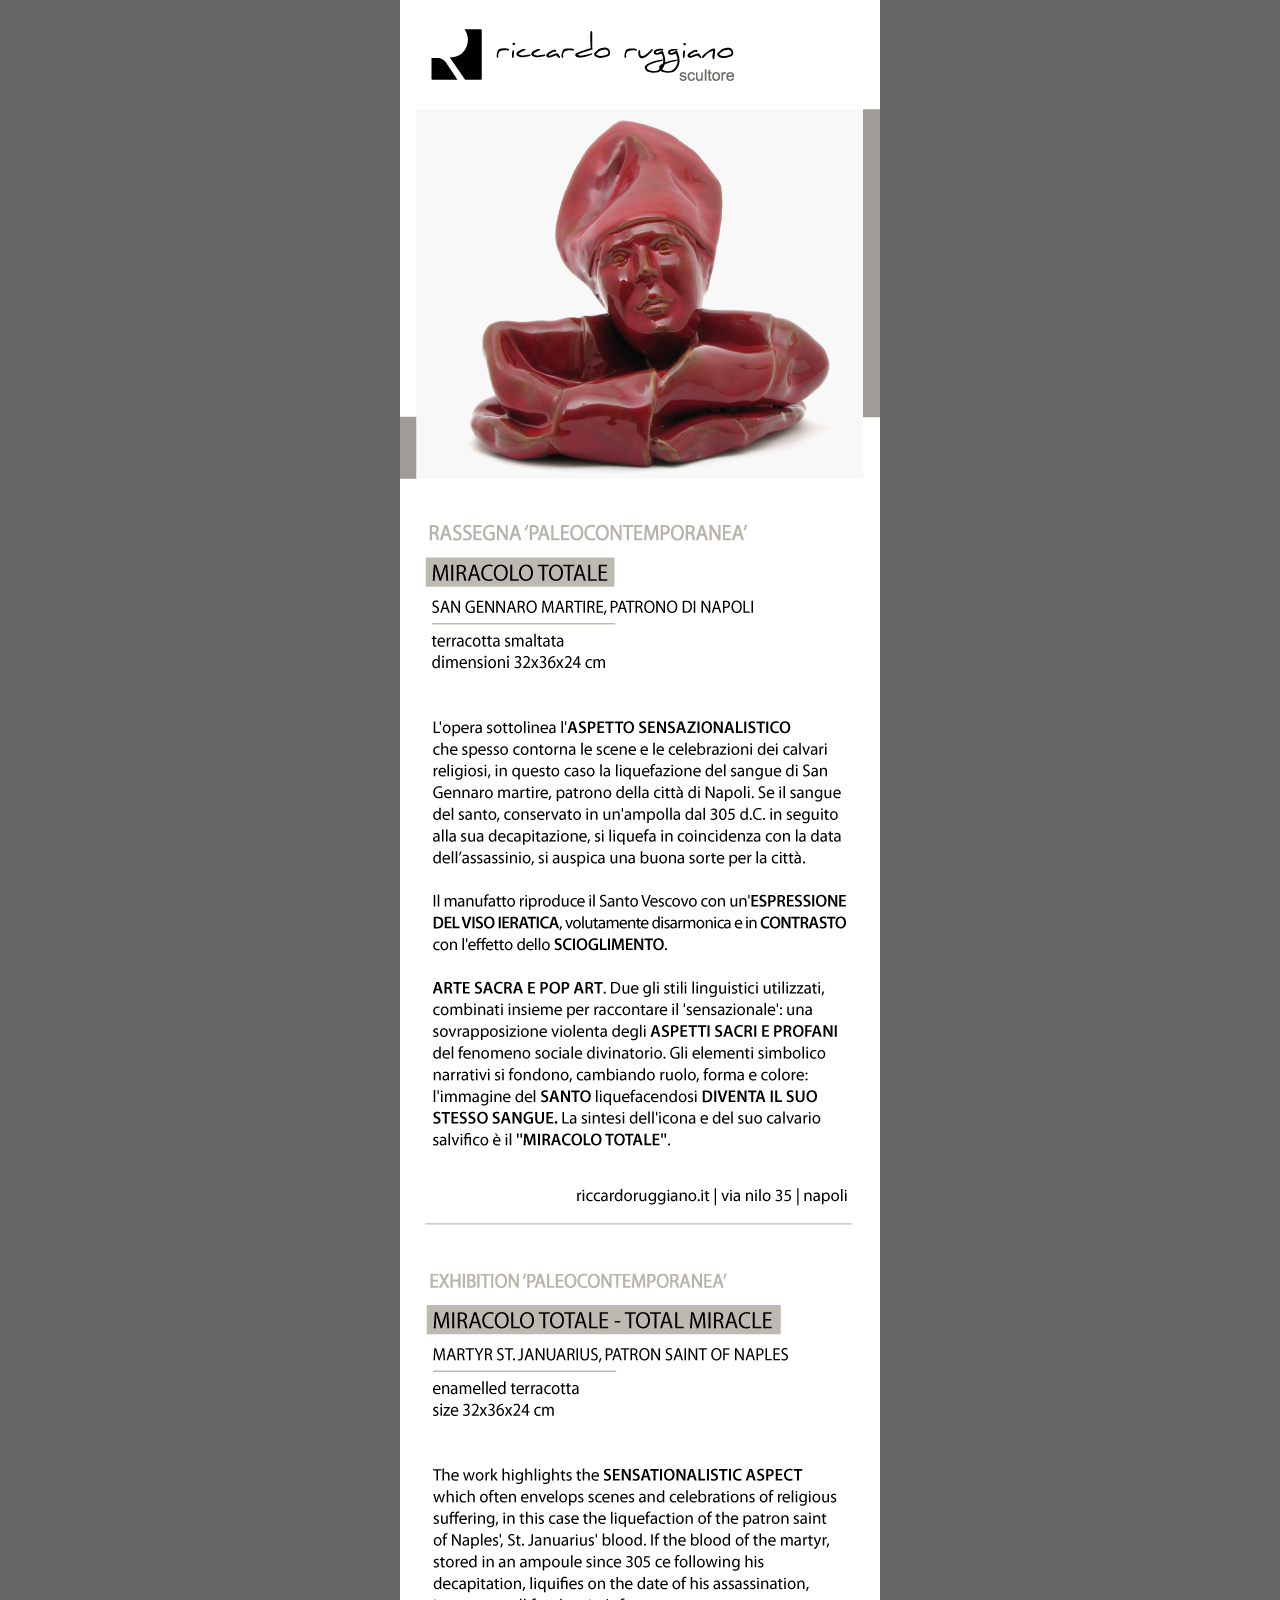
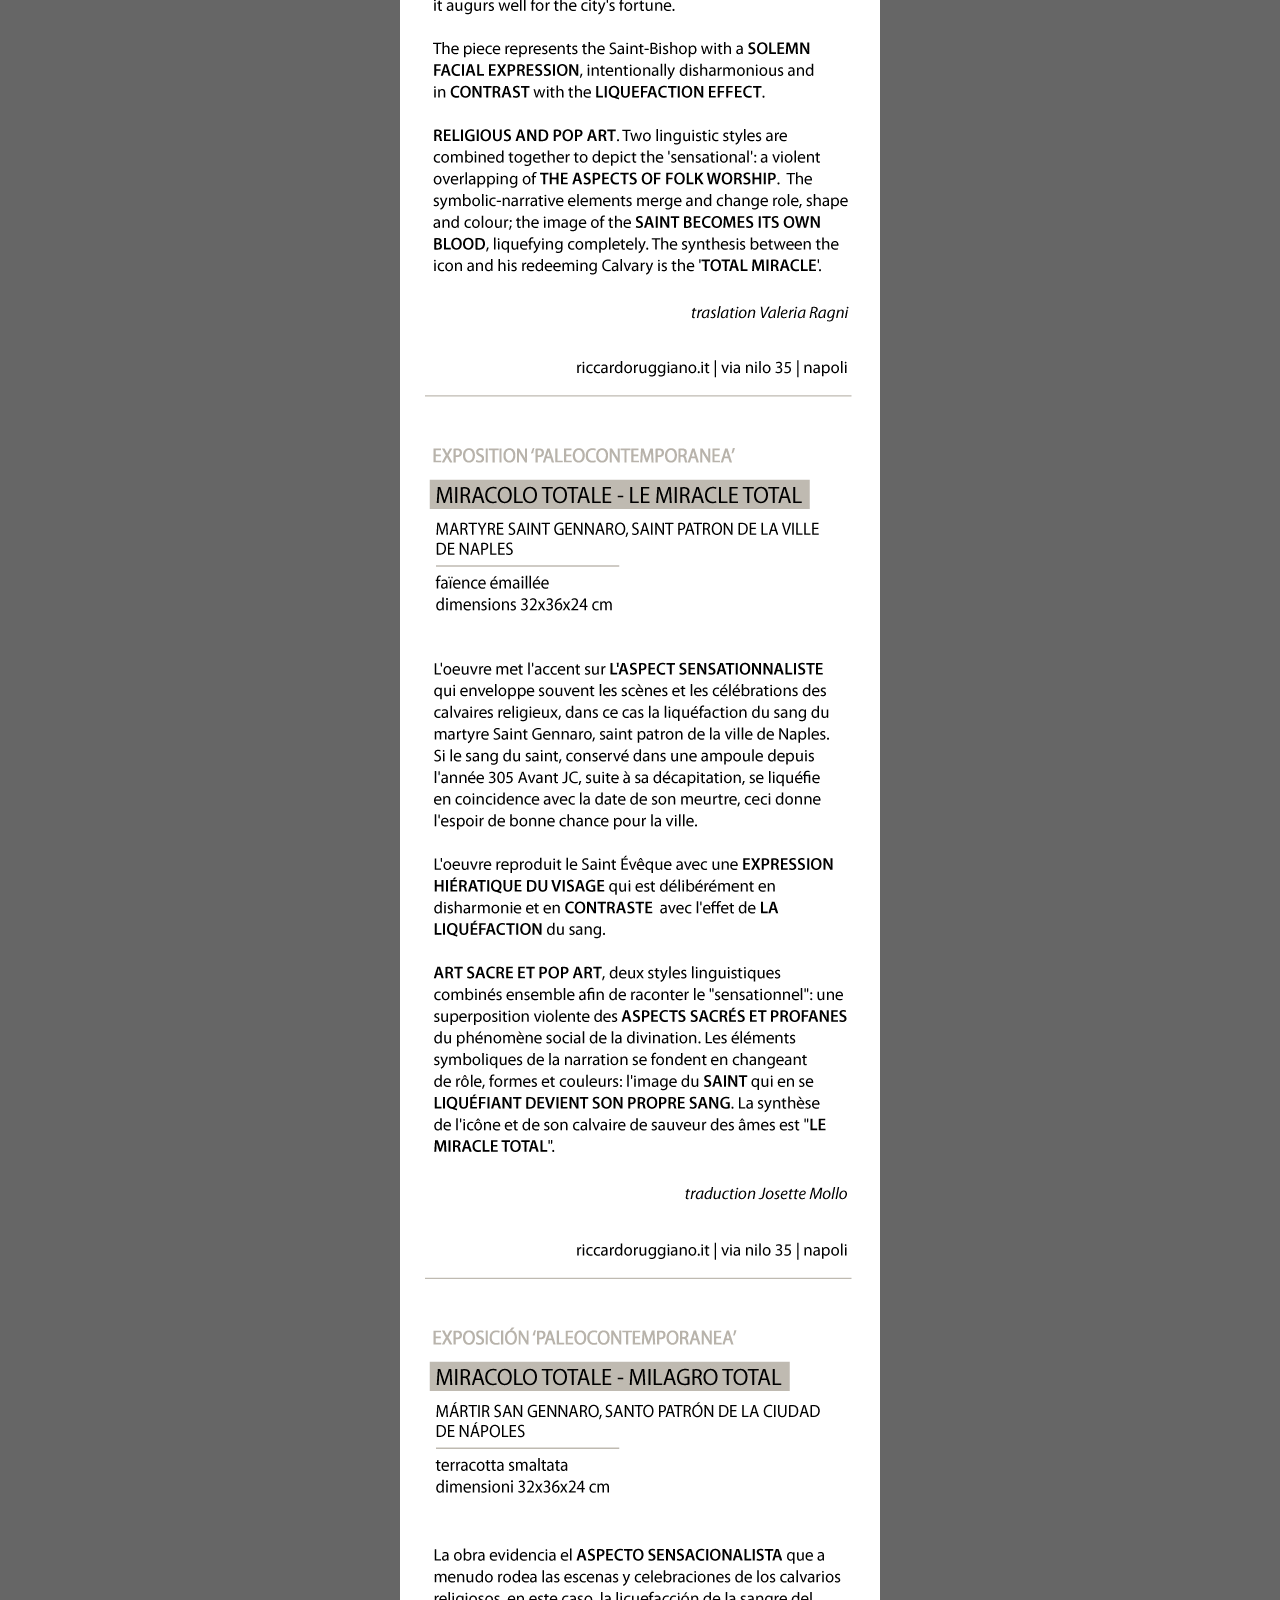
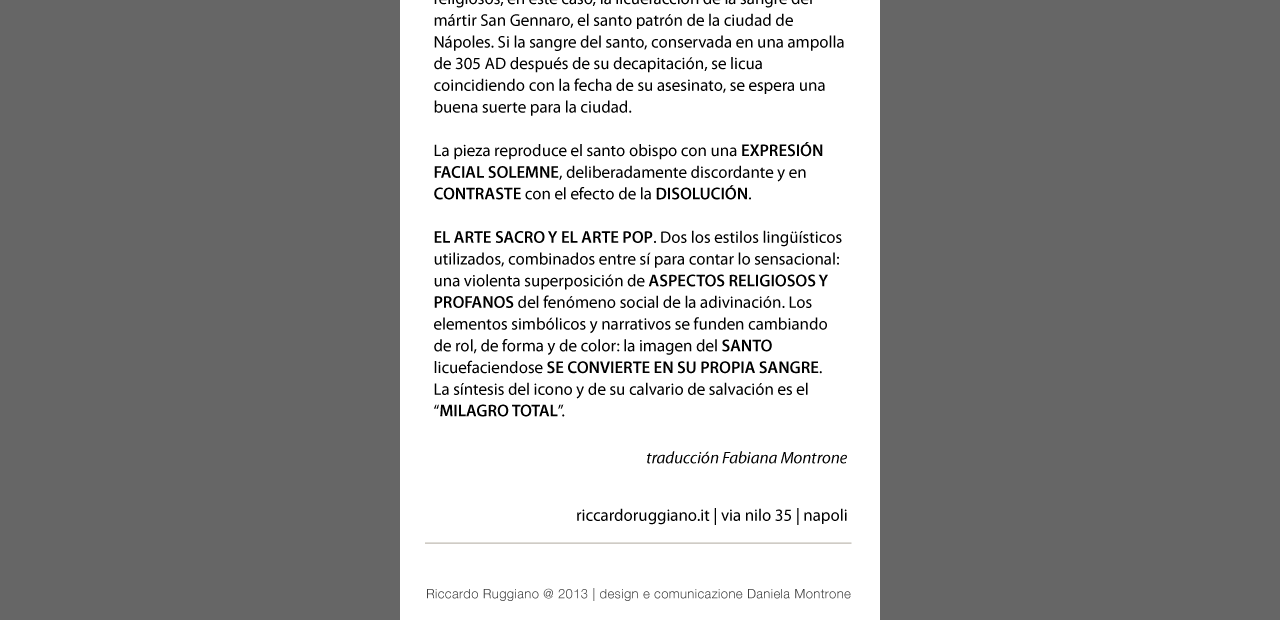
<file: miracolototale_paleocontemporanea.html>
<!DOCTYPE html PUBLIC "-//WAPFORUM//DTD XHTML Mobile 1.0//EN" "http://www.wapforum.org/DTD/xhtml-mobile10.dtd">
<html xmlns="http://www.w3.org/1999/xhtml">
<head>
<meta http-equiv="Content-Type" content="text/html; charset=UTF-8" />
<title>Miracolo Totale</title>
<style type="text/css">
<!--
body {
	font: 100% Verdana, Arial, Helvetica, sans-serif;
	background: #666666;
	margin: 0; /* è buona norma impostare a zero i valori margin e padding dell'elemento body per tenere conto delle diverse impostazioni predefinite dei browser*/
	padding: 0;
	text-align: center; /* centra il contenitore nei browser IE 5*. Il testo viene quindi impostato con l'allineamento predefinito a sinistra nel selettore #container */
	color: #000000;
}
.oneColFixCtr #container {
	width: 480px;  /* utilizzando 20 px in meno rispetto alla dimensione piena di 800 px lascia spazio per gli elementi grafici e strutturali del browser ed evita che venga visualizzata una barra di scorrimento orizzontale */
	background: #FFFFFF;
	margin: 0 auto; /* i margini auto (insieme a una larghezza) centrano la pagina */
	text-align: left; /* sostituisce l'impostazione text-align: center nell'elemento body. */
}
.oneColFixCtr #mainContent {
	padding: 0 20px; /* ricordare che i valori padding e margin corrispondono rispettivamente allo spazio interno ed esterno al riquadro div  */
}
-->
</style></head>

<body class="oneColFixCtr">

<div id="container">
    <img src="riccardoruggiano_it_Miracolo_Totale_def.png" alt="Miracolo Totale - Riccardo Ruggiano" width="480" height="3820" align="middle" />
	<!-- end #container -->
</div>
</body>
</html>
</file>
<file: en/style.css>
* { 
	margin:0;
	padding:0;
}
html, body { 
	height:100%;
}
html {
	min-width:1116px;
}
body { 
	background:#0c0c0c; 
	font-family:Arial, Helvetica, sans-serif;
	font-size:100%; 
	line-height:1.125em;
	color:#7e7e7e;
}

img {
	border:0; 
	vertical-align:top; 
	text-align:left;
}
object { 
	vertical-align:top; 
	outline:none;
}
ul, ol { 
	list-style:none;
}
table, table td { 
	padding:0;
	border:0;
	border-collapse:collapse;
}

.fleft { 
	float:left;
}
.fright { 
	float:right;
}
.clear { 
	clear:both;
}

.col-1, .col-2, .col-3 { 
	float:left;
}

.alignright { 
	text-align:right;
}
.aligncenter { 
	text-align:center;
}

.wrapper { 
	width:100%;
	overflow:hidden;
}
.container { 
	width:100%;
}




/*==== GLOBAL =====*/
#main {
	width:99%; 
	margin:0 auto;
	font-size:.75em;
	position:relative;
}

#header {
	position:absolute;
	left:0;
	top:0;
}
#content {
	padding:2px 0 0 0;
}
#footer {
	padding:4px 0 6px 0;
}
#logoex {
	position:absolute;
	left:0;
}

/*----- forms parameters -----*/

input, select, textarea { 
	font-family:Arial, Helvetica, sans-serif;
	font-size:1em;
	vertical-align:middle;
	font-weight:normal;
}


/*----- other -----*/
.img-indent { 
	margin:0 20px 0 0; 
	float:left;
}
.img-box { 
	width:100%; 
	overflow:hidden; 
	padding-bottom:20px;
}
	.img-box img { 
		float:left; 
		margin:0 20px 0 0;
	}

.extra-wrap { 
	overflow:hidden;
}


p {
	margin-bottom:18px;
}
.p1 { 
	margin-bottom:9px;
}
.p2 { 
	margin-bottom:18px;
}
.p3 { 
	margin-bottom:27px;
}

/*----- txt, links, lines, titles -----*/
a {
	color:#c8cac4; 
	outline:none;
}
a:hover{
	text-decoration:none;
}

h2 {
	font-size:2em;
	margin-bottom:5px;
}
h3 {
	font-size:16px;
	font-weight:normal;
	color:#fff;
	margin-bottom:18px;
}



/*==================boxes====================*/
.box {
	background:#232323;
	font-size:12px;
	line-height:18px;
	overflow:hidden;
	max-width:687px
}
	.box .inner { 
		padding:122px 120px 100px 156px;
	}
		.box .wrap {
			width:380px;
		}

.box_tipo1 {
	background:#191919;
	font-size:12px;
	line-height:14px;
	overflow:hidden;
	max-width:720px
}

.box_tipo2 {
	background:#191919;
	font-size:12px;
	line-height:16px;
	overflow:hidden;
	max-width:600px;
}

.address dd { 
	clear:both;
}
	.address dd span { 
		float:left;
		width:90px;
	}


/*===== header =====*/
#header .logo {
	float:left;
	padding:38px 0 0 0;
}

#header .nav {
	float:left;
	padding:92px 0 0 13px;
}
	#header .nav li {
		float:left;
		padding-right:14px;
	}
		#header .nav li a {
			color:#6f6d6d;
			text-decoration:none;
		}
		#header .nav li a:hover, #header .nav li a.current {
			color:#fff;
		}
		
		

/*===== content =====*/
	
	.thumbs {
		width:100%;
		overflow:hidden;
	}
		.thumbs li {
			float:left;
			width:121px;
			height:121px;
			overflow:hidden;
			margin:0 3px 3px 0;
			display:inline;
			position:relative;
		}
		.thumbs li.first {
			margin-left:496px;
		}
		.thumbs li.logoex {
			margin-left:248px;
		}
			.thumbs li a {
				display:block;
				position:relative;
				width:121px;
				height:121px;
				overflow:hidden;
				z-index:1;
			}
				.thumbs li a img {
					display:block;
					position:relative;
					z-index:1;
				}
			
			.thumbs li span {
				display:block;
				width:121px;
				height:121px;
				position:absolute;
				left:0;
				top:0;
				z-index:10;
				cursor:default;
				background:url(images/blank.gif) no-repeat 0 0;
			}
		

/*===== footer =====*/
#footer {
	color:#fff;
	text-align:center;
	font-size: 12px;
}
	#footer a {color:#6f6d6d; text-decoration:none;}
	#footer a:hover {text-decoration:underline;}


/*----- forms -----*/
#contacts-form fieldset {
	border:none;
	padding-bottom:45px;
}
	#contacts-form label {
		display:block;
		height:35px;
	}
	#contacts-form input {
		width:170px;
		border:0;
		padding:6px 0 6px 8px;
		color:#7e7e7e;
		background:#101010;
	}
	#contacts-form textarea {
		width:178px;
		background:#101010;
		border:0;
		padding:6px 0 6px 5px;
		color:#7e7e7e;
		overflow:auto;
		height:85px;
		margin-bottom:12px;
	}

	#contacts-form .col-1 {
		width:192px !important;
		margin:0 !important;
	}
	#contacts-form .col-2 {
		width:184px !important;
		margin:0 !important;
	}
	#contacts-form .button {
		float:right;
		margin-left:20px;
	}



/* SLIDESHOW A SCORRIMENTO MANUALE 5 SLIDE - modificato da Daniela Montrone - http://ffmagazine.forumfree.it/?t=65226584 */
#slideshow_5 {width: 264px; margin: 5px auto; text-align: center} #slideshow_5 input {display: none}
#mask {width: 100%; overflow:hidden}
#slides {background: #f7f7f7}

.slide_content {position: relative; width: 600%; -webkit-transition: all 800ms cubic-bezier(0.670, 0.000, 0.170, 1.000); -moz-transition: all 800ms cubic-bezier(0.670, 0.000, 0.170, 1.000); -ms-transition: all 800ms cubic-bezier(0.670, 0.000, 0.170, 1.000); -o-transition: all 800ms cubic-bezier(0.670, 0.000, 0.170, 1.000); transition: all 800ms cubic-bezier(0.670, 0.000, 0.170, 1.000)}

#pan-5s1:checked ~ #slides .slide_content {margin-left: 0}
#pan-5s2:checked ~ #slides .slide_content {margin-left: -100%}
#pan-5s3:checked ~ #slides .slide_content {margin-left: -200%}
#pan-5s4:checked ~ #slides .slide_content {margin-left: -300%}
#pan-5s5:checked ~ #slides .slide_content {margin-left: -400%}

.pannello {width: 16.6666666666667%; float: left}

#active {margin-top: 5px}
#active label {display: inline-block; width: 8px; height: 8px; border: 1px solid #ededed; margin: 2px; cursor: pointer}
#active label:hover {background: #fff}

#pan-5s1:checked ~ #active label:nth-child(1),
#pan-5s2:checked ~ #active label:nth-child(2),
#pan-5s3:checked ~ #active label:nth-child(3),
#pan-5s4:checked ~ #active label:nth-child(4),
#pan-5s5:checked ~ #active label:nth-child(5) {background: #9dcc00; width: 10px; height: 10px; border:none}



/* SLIDESHOW A SCORRIMENTO MANUALE 4 SLIDE - modificato da Daniela Montrone - http://ffmagazine.forumfree.it/?t=65226584 */
#slideshow_4 {width: 264px; margin: 5px auto; text-align: center} #slideshow_4 input {display: none}
#mask {width: 100%; overflow:hidden}
#slides {background: #f7f7f7}

.slide_content {position: relative; width: 500%; -webkit-transition: all 800ms cubic-bezier(0.670, 0.000, 0.170, 1.000); -moz-transition: all 800ms cubic-bezier(0.670, 0.000, 0.170, 1.000); -ms-transition: all 800ms cubic-bezier(0.670, 0.000, 0.170, 1.000); -o-transition: all 800ms cubic-bezier(0.670, 0.000, 0.170, 1.000); transition: all 800ms cubic-bezier(0.670, 0.000, 0.170, 1.000)}

#pan-4s1:checked ~ #slides .slide_content {margin-left: 0}
#pan-4s2:checked ~ #slides .slide_content {margin-left: -100%}
#pan-4s3:checked ~ #slides .slide_content {margin-left: -200%}
#pan-4s4:checked ~ #slides .slide_content {margin-left: -300%}

.pannello {width: 20%; float: left}

#active {margin-top: 5px}
#active label {display: inline-block; width: 8px; height: 8px; border: 1px solid #ededed; margin: 2px; cursor: pointer}
#active label:hover {background: #fff}

#pan-4s1:checked ~ #active label:nth-child(1),
#pan-4s2:checked ~ #active label:nth-child(2),
#pan-4s3:checked ~ #active label:nth-child(3),
#pan-4s4:checked ~ #active label:nth-child(4) {background: #9dcc00; width: 10px; height: 10px; border:none}





/*==========================================*/
</file>
<file: it/style.css>
* { 
	margin:0;
	padding:0;
}
html, body { 
	height:100%;
}
html {
	min-width:1116px;
}
body { 
	background:#0c0c0c; 
	font-family:Arial, Helvetica, sans-serif;
	font-size:100%; 
	line-height:1.125em;
	color:#7e7e7e;
}

img {
	border:0; 
	vertical-align:top; 
	text-align:left;
}
object { 
	vertical-align:top; 
	outline:none;
}
ul, ol { 
	list-style:none;
}
table, table td { 
	padding:0;
	border:0;
	border-collapse:collapse;
}

.fleft { 
	float:left;
}
.fright { 
	float:right;
}
.clear { 
	clear:both;
}

.col-1, .col-2, .col-3 { 
	float:left;
}

.alignright { 
	text-align:right;
}
.aligncenter { 
	text-align:center;
}

.wrapper { 
	width:100%;
	overflow:hidden;
}
.container { 
	width:100%;
}




/*==== GLOBAL =====*/
#main {
	width:99%; 
	margin:0 auto;
	font-size:.75em;
	position:relative;
}

#header {
	position:absolute;
	left:0;
	top:0;
}
#content {
	padding:2px 0 0 0;
}
#footer {
	padding:4px 0 6px 0;
}
#logoex {
	position:absolute;
	left:0;
}

/*----- forms parameters -----*/

input, select, textarea { 
	font-family:Arial, Helvetica, sans-serif;
	font-size:1em;
	vertical-align:middle;
	font-weight:normal;
}


/*----- other -----*/
.img-indent { 
	margin:0 20px 0 0; 
	float:left;
}
.img-box { 
	width:100%; 
	overflow:hidden; 
	padding-bottom:20px;
}
	.img-box img { 
		float:left; 
		margin:0 20px 0 0;
	}

.extra-wrap { 
	overflow:hidden;
}


p {
	margin-bottom:18px;
}
.p1 { 
	margin-bottom:9px;
}
.p2 { 
	margin-bottom:18px;
}
.p3 { 
	margin-bottom:27px;
}

/*----- txt, links, lines, titles -----*/
a {
	color:#c8cac4; 
	outline:none;
}
a:hover{
	text-decoration:none;
}

h2 {
	font-size:2em;
	margin-bottom:5px;
}
h3 {
	font-size:16px;
	font-weight:normal;
	color:#fff;
	margin-bottom:18px;
}



/*==================boxes====================*/
.box {
	background:#232323;
	font-size:12px;
	line-height:18px;
	overflow:hidden;
	max-width:687px
}
	.box .inner { 
		padding:122px 120px 100px 156px;
	}
		.box .wrap {
			width:380px;
		}

.box_tipo1 {
	background:#191919;
	font-size:12px;
	line-height:14px;
	overflow:hidden;
	max-width:720px
}

.box_tipo2 {
	background:#191919;
	font-size:12px;
	line-height:16px;
	overflow:hidden;
	max-width:600px;
}

.address dd { 
	clear:both;
}
	.address dd span { 
		float:left;
		width:90px;
	}


/*===== header =====*/
#header .logo {
	float:left;
	padding:38px 0 0 0;
}

#header .nav {
	float:left;
	padding:92px 0 0 13px;
}
	#header .nav li {
		float:left;
		padding-right:14px;
	}
		#header .nav li a {
			color:#6f6d6d;
			text-decoration:none;
		}
		#header .nav li a:hover, #header .nav li a.current {
			color:#fff;
		}
		
		

/*===== content =====*/
	
	.thumbs {
		width:100%;
		overflow:hidden;
	}
		.thumbs li {
			float:left;
			width:121px;
			height:121px;
			overflow:hidden;
			margin:0 3px 3px 0;
			display:inline;
			position:relative;
		}
		.thumbs li.first {
			margin-left:496px;
		}
		.thumbs li.logoex {
			margin-left:248px;
		}
			.thumbs li a {
				display:block;
				position:relative;
				width:121px;
				height:121px;
				overflow:hidden;
				z-index:1;
			}
				.thumbs li a img {
					display:block;
					position:relative;
					z-index:1;
				}
			
			.thumbs li span {
				display:block;
				width:121px;
				height:121px;
				position:absolute;
				left:0;
				top:0;
				z-index:10;
				cursor:default;
				background:url(images/blank.gif) no-repeat 0 0;
			}
		

/*===== footer =====*/
#footer {
	color:#fff;
	text-align:center;
	font-size: 12px;
}
	#footer a {color:#6f6d6d; text-decoration:none;}
	#footer a:hover {text-decoration:underline;}


/*----- forms -----*/
#contacts-form fieldset {
	border:none;
	padding-bottom:45px;
}
	#contacts-form label {
		display:block;
		height:35px;
	}
	#contacts-form input {
		width:170px;
		border:0;
		padding:6px 0 6px 8px;
		color:#7e7e7e;
		background:#101010;
	}
	#contacts-form textarea {
		width:178px;
		background:#101010;
		border:0;
		padding:6px 0 6px 5px;
		color:#7e7e7e;
		overflow:auto;
		height:85px;
		margin-bottom:12px;
	}

	#contacts-form .col-1 {
		width:192px !important;
		margin:0 !important;
	}
	#contacts-form .col-2 {
		width:184px !important;
		margin:0 !important;
	}
	#contacts-form .button {
		float:right;
		margin-left:20px;
	}



/* SLIDESHOW A SCORRIMENTO MANUALE 5 SLIDE - modificato da Daniela Montrone - http://ffmagazine.forumfree.it/?t=65226584 */
#slideshow_concettuale4_5s {width: 264px; margin: 5px auto; text-align: center} #slideshow_concettuale4_5s input {display: none}
#mask {width: 100%; overflow:hidden}
#slides {background: #f7f7f7}

.slide_content {position: relative; width: 600%; -webkit-transition: all 800ms cubic-bezier(0.670, 0.000, 0.170, 1.000); -moz-transition: all 800ms cubic-bezier(0.670, 0.000, 0.170, 1.000); -ms-transition: all 800ms cubic-bezier(0.670, 0.000, 0.170, 1.000); -o-transition: all 800ms cubic-bezier(0.670, 0.000, 0.170, 1.000); transition: all 800ms cubic-bezier(0.670, 0.000, 0.170, 1.000)}

#pan_concettuale4-5s1:checked ~ #slides .slide_content {margin-left: 0}
#pan_concettuale4-5s2:checked ~ #slides .slide_content {margin-left: -100%}
#pan_concettuale4-5s3:checked ~ #slides .slide_content {margin-left: -200%}
#pan_concettuale4-5s4:checked ~ #slides .slide_content {margin-left: -300%}
#pan_concettuale4-5s5:checked ~ #slides .slide_content {margin-left: -400%}

.pannello {width: 16.6666666666667%; float: left}

#active {margin-top: 5px}
#active label {display: inline-block; width: 8px; height: 8px; border: 1px solid #ededed; margin: 2px; cursor: pointer}
#active label:hover {background: #fff}

#pan_concettuale4-5s1:checked ~ #active label:nth-child(1),
#pan_concettuale4-5s2:checked ~ #active label:nth-child(2),
#pan_concettuale4-5s3:checked ~ #active label:nth-child(3),
#pan_concettuale4-5s4:checked ~ #active label:nth-child(4),
#pan_concettuale4-5s5:checked ~ #active label:nth-child(5) {background: #9dcc00; width: 10px; height: 10px; border:none}



/* SLIDESHOW A SCORRIMENTO MANUALE 4 SLIDE - modificato da Daniela Montrone - http://ffmagazine.forumfree.it/?t=65226584 */
#slideshow_concettuale1_4s {width: 264px; margin: 5px auto; text-align: center} #slideshow_concettuale1_4s input {display: none}
#mask {width: 100%; overflow:hidden}
#slides {background: #f7f7f7}

.slide_content {position: relative; width: 500%; -webkit-transition: all 800ms cubic-bezier(0.670, 0.000, 0.170, 1.000); -moz-transition: all 800ms cubic-bezier(0.670, 0.000, 0.170, 1.000); -ms-transition: all 800ms cubic-bezier(0.670, 0.000, 0.170, 1.000); -o-transition: all 800ms cubic-bezier(0.670, 0.000, 0.170, 1.000); transition: all 800ms cubic-bezier(0.670, 0.000, 0.170, 1.000)}

#pan_concettuale1-4s1:checked ~ #slides .slide_content {margin-left: 0}
#pan_concettuale1-4s2:checked ~ #slides .slide_content {margin-left: -100%}
#pan_concettuale1-4s3:checked ~ #slides .slide_content {margin-left: -200%}
#pan_concettuale1-4s4:checked ~ #slides .slide_content {margin-left: -300%}

.pannello {width: 20%; float: left}

#active {margin-top: 5px}
#active label {display: inline-block; width: 8px; height: 8px; border: 1px solid #ededed; margin: 2px; cursor: pointer}
#active label:hover {background: #fff}

#pan_concettuale1-4s1:checked ~ #active label:nth-child(1),
#pan_concettuale1-4s2:checked ~ #active label:nth-child(2),
#pan_concettuale1-4s3:checked ~ #active label:nth-child(3),
#pan_concettuale1-4s4:checked ~ #active label:nth-child(4) {background: #9dcc00; width: 10px; height: 10px; border:none}





/*==========================================*/
</file>
